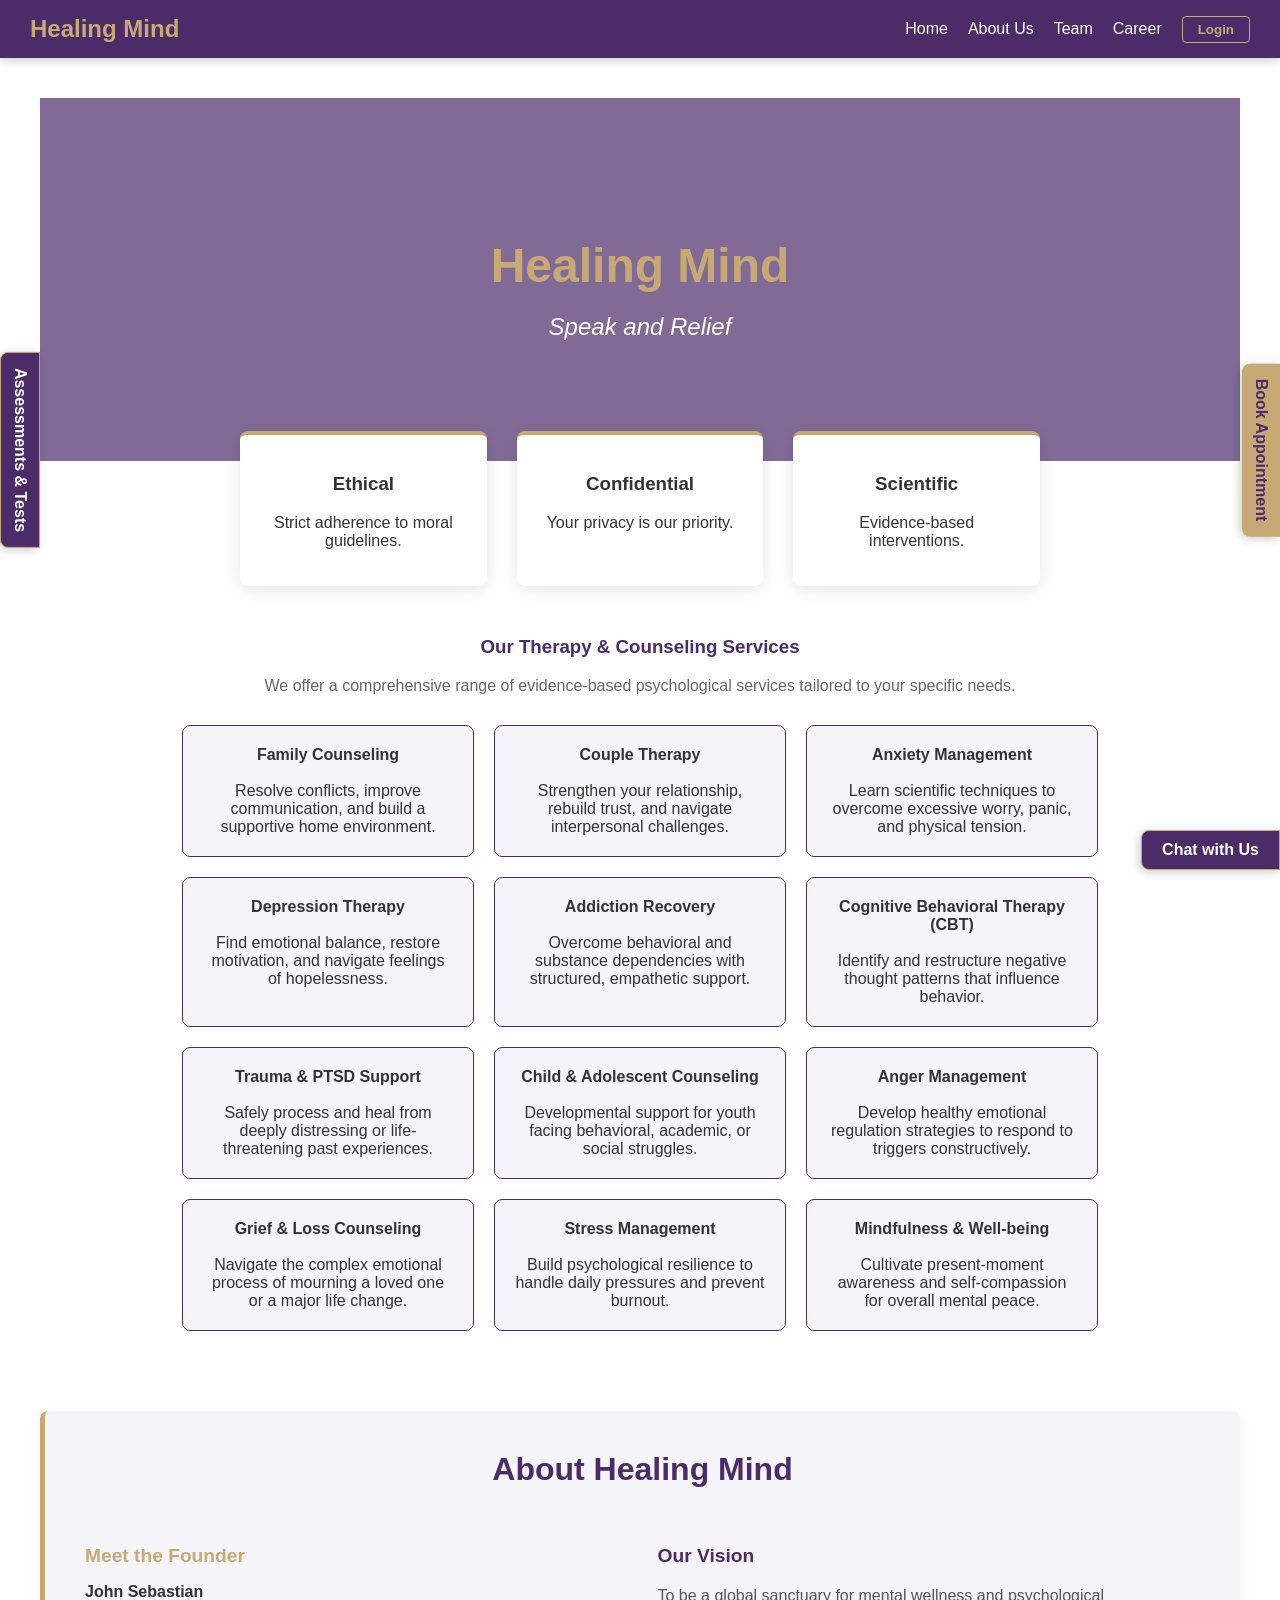
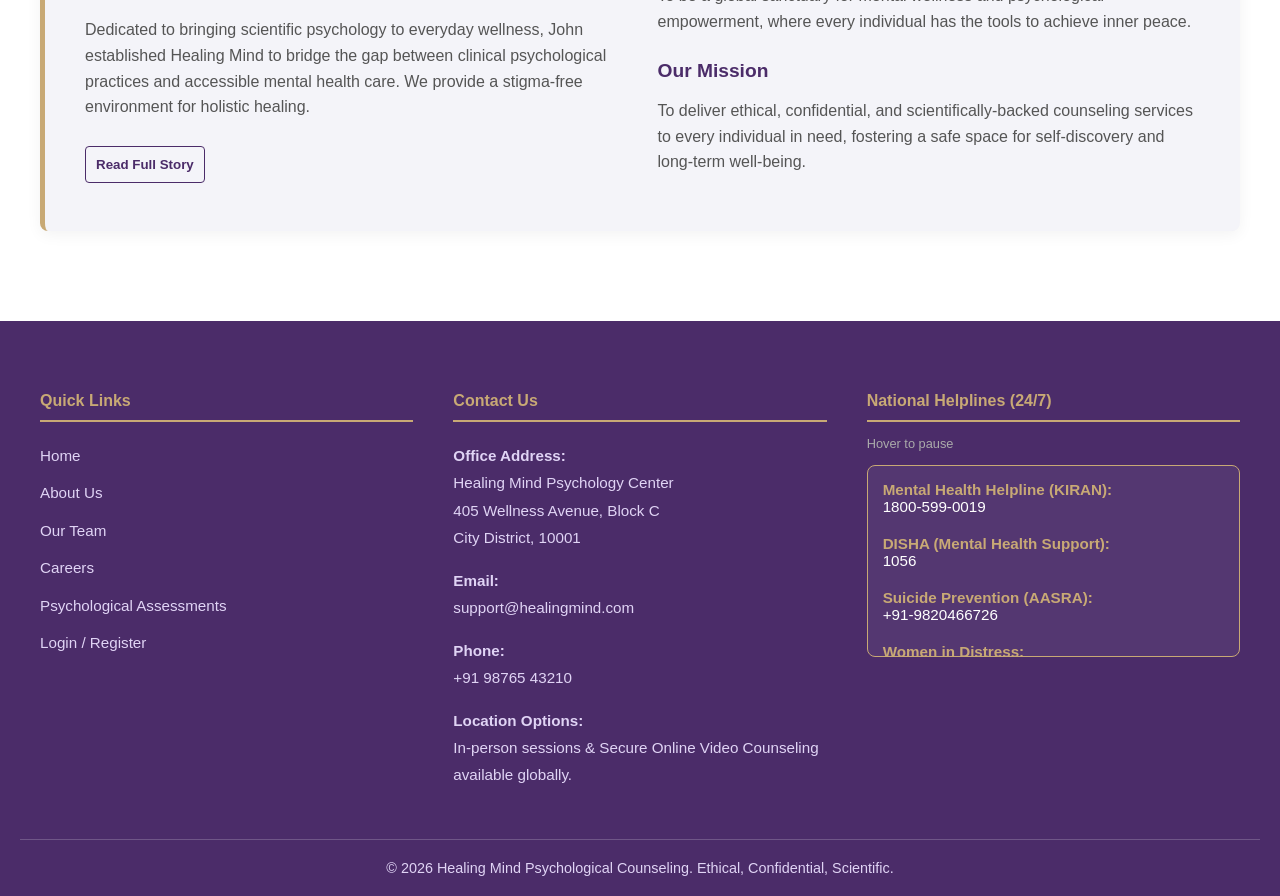
<file: index.html>
<!DOCTYPE html>
<html lang="en">
<head>
    <meta charset="UTF-8">
    <meta name="viewport" content="width=device-width, initial-scale=1.0">
    <title>Healing Mind | Home</title>
    <link rel="stylesheet" href="style.css">
    <script src="main.js" defer></script>
</head>
<body>

    <!-- REUSABLE HEADER (Use this exact header on all HTML pages) -->
    <header>
        <div class="header-left"><div class="logo">Healing Mind</div></div>
        <nav>
            <a href="index.html">Home</a>
            <a href="about.html">About Us</a>
            <a href="team.html">Team</a>
            <a href="career.html">Career</a>
            <a id="assessmentTabNav" href="assessment.html" style="display:none;">Assessments</a>
            <button class="login-btn" id="loginHeaderBtn" onclick="window.location.href='login.html'">Login</button>
        </nav>
    </header>

    <!-- REUSABLE WIDGETS (Use these on all HTML pages) -->
    <div class="fixed-appointment" onclick="handleBookingClick()">Book Appointment</div>
    <div class="fixed-assessment-tab" onclick="window.location.href='assessment.html'">Assessments & Tests</div>
    <div class="fixed-chat" onclick="toggleChat()">Chat with Us</div>

    <!-- CHAT BOT HTML -->
    <div class="chat-widget" id="chatWidget">
        <div class="chat-header">Healing Mind Support</div>
        <div class="chat-body" id="chatBody"><p><strong>Bot:</strong> Hello! How can we help you today?</p></div>
        <div class="chat-input">
            <input type="text" id="chatMsg" placeholder="Type a message...">
            <button onclick="sendChat()">Send</button>
        </div>
    </div>

    <!-- MAIN HOME CONTENT -->
    <main>
        <section class="section">
            <div class="hero">
                <h1>Healing Mind</h1>
                <h2>Speak and Relief</h2>
            </div>
            
            <div class="core-values">
                <div class="value-box"><h3>Ethical</h3><p>Strict adherence to moral guidelines.</p></div>
                <div class="value-box"><h3>Confidential</h3><p>Your privacy is our priority.</p></div>
                <div class="value-box"><h3>Scientific</h3><p>Evidence-based interventions.</p></div>
            </div>
		
		<h3 style="text-align: center; color: var(--primary); margin-top: 50px;">Our Therapy & Counseling Services</h3>
            <p style="text-align: center; color: #666; margin-bottom: 30px;">We offer a comprehensive range of evidence-based psychological services tailored to your specific needs.</p>
            
            <div class="therapies">
                <div class="therapy-box">
                    <strong>Family Counseling</strong><br><br>Resolve conflicts, improve communication, and build a supportive home environment.
                </div>
                <div class="therapy-box">
                    <strong>Couple Therapy</strong><br><br>Strengthen your relationship, rebuild trust, and navigate interpersonal challenges.
                </div>
                <div class="therapy-box">
                    <strong>Anxiety Management</strong><br><br>Learn scientific techniques to overcome excessive worry, panic, and physical tension.
                </div>
                <div class="therapy-box">
                    <strong>Depression Therapy</strong><br><br>Find emotional balance, restore motivation, and navigate feelings of hopelessness.
                </div>
                <div class="therapy-box">
                    <strong>Addiction Recovery</strong><br><br>Overcome behavioral and substance dependencies with structured, empathetic support.
                </div>
                <div class="therapy-box">
                    <strong>Cognitive Behavioral Therapy (CBT)</strong><br><br>Identify and restructure negative thought patterns that influence behavior.
                </div>
                <div class="therapy-box">
                    <strong>Trauma & PTSD Support</strong><br><br>Safely process and heal from deeply distressing or life-threatening past experiences.
                </div>
                <div class="therapy-box">
                    <strong>Child & Adolescent Counseling</strong><br><br>Developmental support for youth facing behavioral, academic, or social struggles.
                </div>
                <div class="therapy-box">
                    <strong>Anger Management</strong><br><br>Develop healthy emotional regulation strategies to respond to triggers constructively.
                </div>
                <div class="therapy-box">
                    <strong>Grief & Loss Counseling</strong><br><br>Navigate the complex emotional process of mourning a loved one or a major life change.
                </div>
                <div class="therapy-box">
                    <strong>Stress Management</strong><br><br>Build psychological resilience to handle daily pressures and prevent burnout.
                </div>
                <div class="therapy-box">
                    <strong>Mindfulness & Well-being</strong><br><br>Cultivate present-moment awareness and self-compassion for overall mental peace.
                </div>
            </div>
<!-- ABOUT US SUMMARY (Added Below Therapies) -->
            <div style="margin-top: 80px; padding: 40px; background: var(--bg-light); border-radius: 8px; border-left: 5px solid var(--accent); box-shadow: 0 4px 15px rgba(0,0,0,0.05);">
                <h3 style="color: var(--primary); font-size: 2rem; margin-top: 0; text-align: center;">About Healing Mind</h3>
                
                <div style="display: flex; flex-wrap: wrap; gap: 30px; margin-top: 30px;">
                    <!-- Founder Info -->
                    <div style="flex: 1; min-width: 250px;">
                        <h4 style="color: var(--accent); font-size: 1.2rem; margin-bottom: 10px;">Meet the Founder</h4>
                        <p><strong>John Sebastian</strong></p>
                        <p style="color: #555; line-height: 1.6;">Dedicated to bringing scientific psychology to everyday wellness, John established Healing Mind to bridge the gap between clinical psychological practices and accessible mental health care. We provide a stigma-free environment for holistic healing.</p>
                        <button class="submit-btn" style="margin-top: 10px; background-color: transparent; color: var(--primary); border: 1px solid var(--primary);" onclick="window.location.href='about.html'">Read Full Story</button>
                    </div>

                    <!-- Vision & Mission -->
                    <div style="flex: 1; min-width: 250px;">
                        <h4 style="color: var(--primary); font-size: 1.2rem; margin-bottom: 10px;">Our Vision</h4>
                        <p style="color: #555; line-height: 1.6; margin-bottom: 20px;">To be a global sanctuary for mental wellness and psychological empowerment, where every individual has the tools to achieve inner peace.</p>
                        
                        <h4 style="color: var(--primary); font-size: 1.2rem; margin-bottom: 10px;">Our Mission</h4>
                        <p style="color: #555; line-height: 1.6;">To deliver ethical, confidential, and scientifically-backed counseling services to every individual in need, fostering a safe space for self-discovery and long-term well-being.</p>
                    </div>
                </div>
            </div>
                    </section>

<!-- FOOTER SECTION -->
    <footer class="site-footer">
        <div class="footer-container">
            
            <!-- Column 1: Website Links -->
            <div class="footer-col">
                <h4>Quick Links</h4>
                <a href="index.html">Home</a>
                <a href="about.html">About Us</a>
                <a href="team.html">Our Team</a>
                <a href="career.html">Careers</a>
                <a href="assessment.html">Psychological Assessments</a>
                <a href="login.html">Login / Register</a>
            </div>

            <!-- Column 2: Contact Information -->
            <div class="footer-col">
                <h4>Contact Us</h4>
                <p><strong>Office Address:</strong><br>Healing Mind Psychology Center<br>405 Wellness Avenue, Block C<br>City District, 10001</p>
                <p><strong>Email:</strong><br><a href="mailto:support@healingmind.com">support@healingmind.com</a></p>
                <p><strong>Phone:</strong><br><a href="tel:+919876543210">+91 98765 43210</a></p>
                <p><strong>Location Options:</strong><br>In-person sessions & Secure Online Video Counseling available globally.</p>
            </div>

            <!-- Column 3: National Helplines (Vertical Scroll) -->
            <div class="footer-col">
                <h4>National Helplines (24/7)</h4>
                <p style="font-size: 0.8rem; color: #aaa; margin-top: -10px;">Hover to pause</p>
                
                <div class="scrolling-wrapper">
                    <div class="scrolling-content">
                        <div class="helpline-item">
                            <strong>Mental Health Helpline (KIRAN):</strong> 
                            1800-599-0019
                        </div>
                        <div class="helpline-item">
                            <strong>DISHA (Mental Health Support):</strong> 
                            1056
                        </div>
                        <div class="helpline-item">
                            <strong>Suicide Prevention (AASRA):</strong> 
                            +91-9820466726
                        </div>
                        <div class="helpline-item">
                            <strong>Women in Distress:</strong> 
                            1091
                        </div>
                        <div class="helpline-item">
                            <strong>Childline India:</strong> 
                            1098
                        </div>
                        <div class="helpline-item">
                            <strong>Police / Emergency:</strong> 
                            112 / 100
                        </div>
                    </div>
                </div>
            </div>

        </div>
        
        <div class="footer-bottom">
            &copy; 2026 Healing Mind Psychological Counseling. Ethical, Confidential, Scientific.
        </div>
    </footer>

    </main>
</body>
</html>
</file>
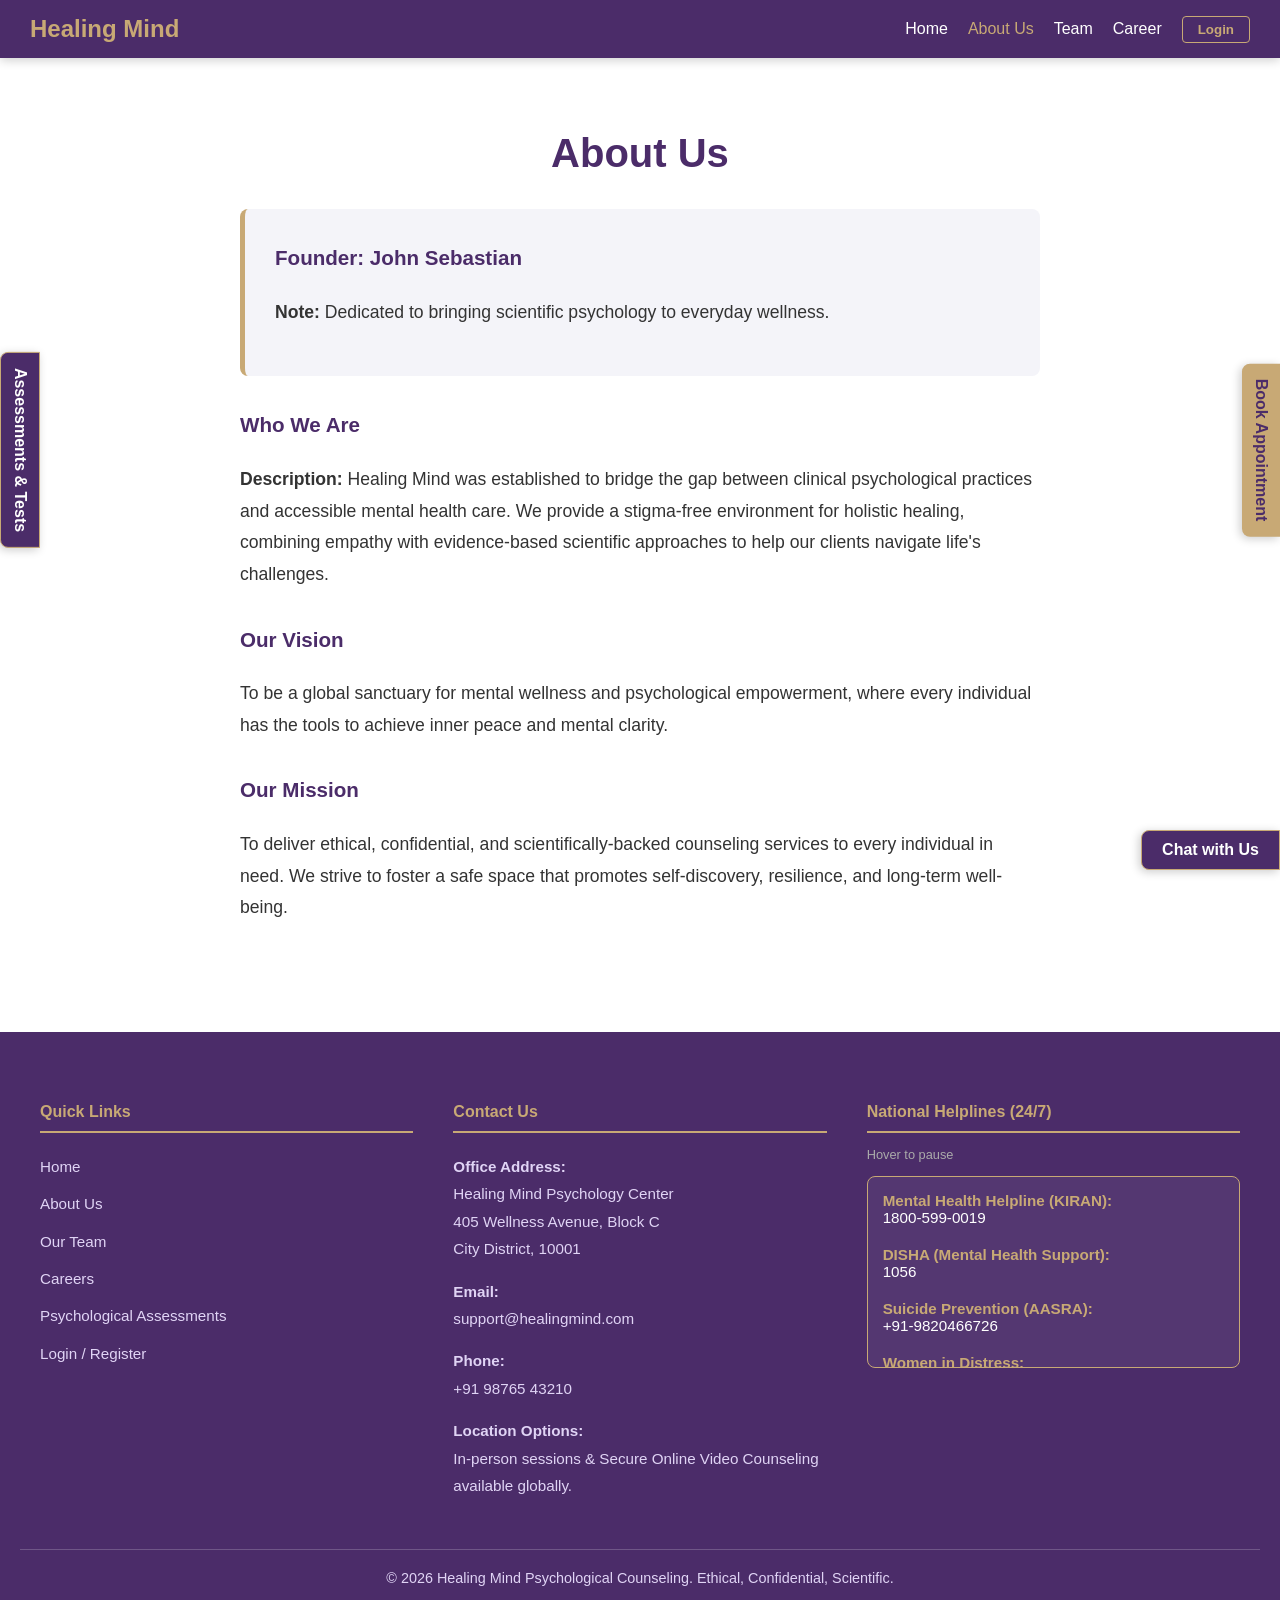
<file: about.html>
<!DOCTYPE html>
<html lang="en">
<head>
    <meta charset="UTF-8">
    <meta name="viewport" content="width=device-width, initial-scale=1.0">
    <title>Healing Mind | About Us</title>
    <link rel="stylesheet" href="style.css">
    <script src="main.js" defer></script>
</head>
<body>

    <!-- REUSABLE HEADER -->
    <header>
        <div class="header-left"><div class="logo">Healing Mind</div></div>
        <nav>
            <a href="index.html">Home</a>
            <a href="about.html" style="color: var(--accent);">About Us</a>
            <a href="team.html">Team</a>
            <a href="career.html">Career</a>
            <a id="assessmentTabNav" href="assessment.html" style="display:none;">Assessments</a>
            <button class="login-btn" id="loginHeaderBtn" onclick="window.location.href='login.html'">Login</button>
        </nav>
    </header>

    <!-- REUSABLE WIDGETS -->
    <div class="fixed-appointment" onclick="handleBookingClick()">Book Appointment</div>
    <div class="fixed-assessment-tab" onclick="window.location.href='assessment.html'">Assessments & Tests</div>
    <div class="fixed-chat" onclick="toggleChat()">Chat with Us</div>

    <!-- CHAT BOT HTML -->
    <div class="chat-widget" id="chatWidget">
        <div class="chat-header">Healing Mind Support</div>
        <div class="chat-body" id="chatBody"><p><strong>Bot:</strong> Hello! How can we help you today?</p></div>
        <div class="chat-input">
            <input type="text" id="chatMsg" placeholder="Type a message...">
            <button onclick="sendChat()">Send</button>
        </div>
    </div>

    <!-- MAIN ABOUT CONTENT -->
    <main>
        <section class="section">
            <h2 style="color: var(--primary); text-align: center; font-size: 2.5rem;">About Us</h2>
            
            <div style="max-width: 800px; margin: 0 auto; line-height: 1.8; font-size: 1.1rem;">
                
                <div style="background: var(--bg-light); padding: 30px; border-radius: 8px; border-left: 5px solid var(--accent); margin-bottom: 30px;">
                    <h3 style="color: var(--primary); margin-top: 0;">Founder: John Sebastian</h3>
                    <p><strong>Note:</strong> Dedicated to bringing scientific psychology to everyday wellness.</p>
                </div>

                <h3 style="color: var(--primary);">Who We Are</h3>
                <p><strong>Description:</strong> Healing Mind was established to bridge the gap between clinical psychological practices and accessible mental health care. We provide a stigma-free environment for holistic healing, combining empathy with evidence-based scientific approaches to help our clients navigate life's challenges.</p>
                
                <h3 style="color: var(--primary); margin-top: 30px;">Our Vision</h3>
                <p>To be a global sanctuary for mental wellness and psychological empowerment, where every individual has the tools to achieve inner peace and mental clarity.</p>
                
                <h3 style="color: var(--primary); margin-top: 30px;">Our Mission</h3>
                <p>To deliver ethical, confidential, and scientifically-backed counseling services to every individual in need. We strive to foster a safe space that promotes self-discovery, resilience, and long-term well-being.</p>
            </div>
        </section>

<!-- FOOTER SECTION -->
    <footer class="site-footer">
        <div class="footer-container">
            
            <!-- Column 1: Website Links -->
            <div class="footer-col">
                <h4>Quick Links</h4>
                <a href="index.html">Home</a>
                <a href="about.html">About Us</a>
                <a href="team.html">Our Team</a>
                <a href="career.html">Careers</a>
                <a href="assessment.html">Psychological Assessments</a>
                <a href="login.html">Login / Register</a>
            </div>

            <!-- Column 2: Contact Information -->
            <div class="footer-col">
                <h4>Contact Us</h4>
                <p><strong>Office Address:</strong><br>Healing Mind Psychology Center<br>405 Wellness Avenue, Block C<br>City District, 10001</p>
                <p><strong>Email:</strong><br><a href="mailto:support@healingmind.com">support@healingmind.com</a></p>
                <p><strong>Phone:</strong><br><a href="tel:+919876543210">+91 98765 43210</a></p>
                <p><strong>Location Options:</strong><br>In-person sessions & Secure Online Video Counseling available globally.</p>
            </div>

            <!-- Column 3: National Helplines (Vertical Scroll) -->
            <div class="footer-col">
                <h4>National Helplines (24/7)</h4>
                <p style="font-size: 0.8rem; color: #aaa; margin-top: -10px;">Hover to pause</p>
                
                <div class="scrolling-wrapper">
                    <div class="scrolling-content">
                        <div class="helpline-item">
                            <strong>Mental Health Helpline (KIRAN):</strong> 
                            1800-599-0019
                        </div>
                        <div class="helpline-item">
                            <strong>DISHA (Mental Health Support):</strong> 
                            1056
                        </div>
                        <div class="helpline-item">
                            <strong>Suicide Prevention (AASRA):</strong> 
                            +91-9820466726
                        </div>
                        <div class="helpline-item">
                            <strong>Women in Distress:</strong> 
                            1091
                        </div>
                        <div class="helpline-item">
                            <strong>Childline India:</strong> 
                            1098
                        </div>
                        <div class="helpline-item">
                            <strong>Police / Emergency:</strong> 
                            112 / 100
                        </div>
                    </div>
                </div>
            </div>

        </div>
        
        <div class="footer-bottom">
            &copy; 2026 Healing Mind Psychological Counseling. Ethical, Confidential, Scientific.
        </div>
    </footer>


    </main>

</body>
</html>
</file>
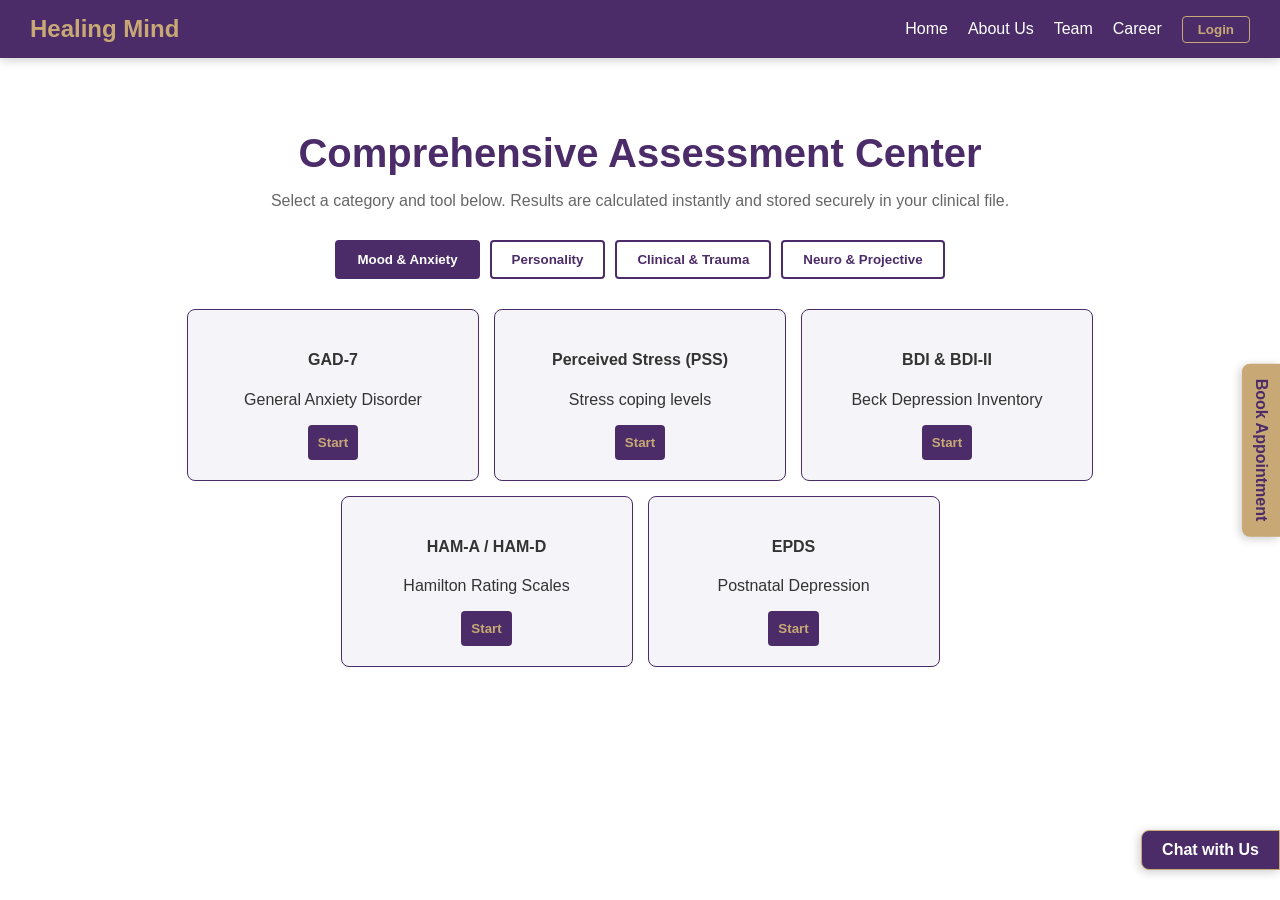
<file: assessment.html>
<!DOCTYPE html>
<html lang="en">
<head>
    <meta charset="UTF-8">
    <meta name="viewport" content="width=device-width, initial-scale=1.0">
    <title>Healing Mind | Psychological Assessments</title>
    <link rel="stylesheet" href="style.css">
    <script src="main.js" defer></script>
</head>
<body>

    <!-- REUSABLE HEADER -->
    <header>
        <div class="header-left"><div class="logo">Healing Mind</div></div>
        <nav>
            <a href="index.html">Home</a>
            <a href="about.html">About Us</a>
            <a href="team.html">Team</a>
            <a href="career.html">Career</a>
            <a id="assessmentTabNav" href="assessment.html" style="color: var(--accent); display:none;">Assessments</a>
            <button class="login-btn" id="loginHeaderBtn" onclick="window.location.href='login.html'">Login</button>
        </nav>
    </header>

    <!-- REUSABLE WIDGETS -->
    <div class="fixed-appointment" onclick="handleBookingClick()">Book Appointment</div>
    <!-- No need for the assessment side-tab here since we are already on the assessment page -->
    <div class="fixed-chat" onclick="toggleChat()">Chat with Us</div>

    <!-- CHAT BOT HTML -->
    <div class="chat-widget" id="chatWidget">
        <div class="chat-header">Healing Mind Support</div>
        <div class="chat-body" id="chatBody"><p><strong>Bot:</strong> Hello! How can we help you today?</p></div>
        <div class="chat-input">
            <input type="text" id="chatMsg" placeholder="Type a message...">
            <button onclick="sendChat()">Send</button>
        </div>
    </div>

<!-- MAIN ASSESSMENT CONTENT -->
    <main>
        <section class="section">
            <h2 style="color: var(--primary); text-align: center; font-size: 2.5rem; margin-bottom: 10px;">Comprehensive Assessment Center</h2>
            
            <div id="testSelection" style="max-width: 1000px; margin: 0 auto;">
                <p style="text-align: center; color: #666; margin-bottom: 30px;">Select a category and tool below. Results are calculated instantly and stored securely in your clinical file.</p>
                
                <!-- Category Tabs -->
                <div class="tab-container" style="display: flex; justify-content: center; gap: 10px; margin-bottom: 30px; flex-wrap: wrap;">
                    <button class="tab-btn active" onclick="openTab(event, 'mood')">Mood & Anxiety</button>
                    <button class="tab-btn" onclick="openTab(event, 'personality')">Personality</button>
                    <button class="tab-btn" onclick="openTab(event, 'clinical')">Clinical & Trauma</button>
                    <button class="tab-btn" onclick="openTab(event, 'neuro')">Neuro & Projective</button>
                </div>

                <!-- TAB 1: Mood & Anxiety -->
                <div id="mood" class="tab-content active-tab" style="display: flex; flex-wrap: wrap; gap: 15px; justify-content: center;">
                    <div class="therapy-box"><h4>GAD-7</h4><p>General Anxiety Disorder</p><button class="submit-btn" onclick="startTest('gad7')">Start</button></div>
                    <div class="therapy-box"><h4>Perceived Stress (PSS)</h4><p>Stress coping levels</p><button class="submit-btn" onclick="startTest('stress')">Start</button></div>
                    <div class="therapy-box"><h4>BDI & BDI-II</h4><p>Beck Depression Inventory</p><button class="submit-btn" onclick="startTest('bdi2')">Start</button></div>
                    <div class="therapy-box"><h4>HAM-A / HAM-D</h4><p>Hamilton Rating Scales</p><button class="submit-btn" onclick="startTest('ham')">Start</button></div>
                    <div class="therapy-box"><h4>EPDS</h4><p>Postnatal Depression</p><button class="submit-btn" onclick="startTest('epds')">Start</button></div>
                </div>

                <!-- TAB 2: Personality -->
                <div id="personality" class="tab-content" style="display: none; flex-wrap: wrap; gap: 15px; justify-content: center;">
                    <div class="therapy-box"><h4>16 PF</h4><p>16 Personality Factors</p><button class="submit-btn" onclick="startTest('16pf')">Start</button></div>
                    <div class="therapy-box"><h4>Big 5 Inventory</h4><p>OCEAN Traits</p><button class="submit-btn" onclick="startTest('big5')">Start</button></div>
                    <div class="therapy-box"><h4>NEO PI</h4><p>NEO Personality Inventory</p><button class="submit-btn" onclick="startTest('neopi')">Start</button></div>
                    <div class="therapy-box"><h4>EPQ</h4><p>Eysenck Personality</p><button class="submit-btn" onclick="startTest('epq')">Start</button></div>
                </div>

                <!-- TAB 3: Clinical & Trauma -->
                <div id="clinical" class="tab-content" style="display: none; flex-wrap: wrap; gap: 15px; justify-content: center;">
                    <div class="therapy-box"><h4>MMPI</h4><p>Minnesota Multiphasic</p><button class="submit-btn" onclick="startTest('mmpi')">Start</button></div>
                    <div class="therapy-box"><h4>PCL-5</h4><p>PTSD Checklist</p><button class="submit-btn" onclick="startTest('pcl5')">Start</button></div>
                    <div class="therapy-box"><h4>Y-BOCS</h4><p>Obsessive Compulsive Scale</p><button class="submit-btn" onclick="startTest('ybocs')">Start</button></div>
                </div>

                <!-- TAB 4: Neuro, Developmental & Projective -->
                <div id="neuro" class="tab-content" style="display: none; flex-wrap: wrap; gap: 15px; justify-content: center;">
                    <div class="therapy-box"><h4>ASRS</h4><p>Adult ADHD Screener</p><button class="submit-btn" onclick="startTest('asrs')">Start</button></div>
                    <div class="therapy-box"><h4>RAADS-R</h4><p>Autism Spectrum (Adult)</p><button class="submit-btn" onclick="startTest('raads')">Start</button></div>
                    <div class="therapy-box"><h4>WAIS-IV</h4><p>Intelligence Scale</p><button class="submit-btn" onclick="startTest('wais')">Start</button></div>
                    <div class="therapy-box"><h4>VSMS</h4><p>Vineland Social Maturity</p><button class="submit-btn" onclick="startTest('vsms')">Start</button></div>
                    <div class="therapy-box"><h4>NIMHANS Battery</h4><p>Neuropsychological</p><button class="submit-btn" onclick="startTest('nimhans')">Start</button></div>
                    <div class="therapy-box"><h4>TAT</h4><p>Thematic Apperception</p><button class="submit-btn" onclick="startTest('tat')">Start</button></div>
                </div>
            </div>

            <!-- Active Quiz Interface -->
            <div id="activeTest" class="quiz-container">
                <h3 id="testTitle" style="color: var(--primary); margin-top: 0; border-bottom: 2px solid var(--accent); padding-bottom: 10px;"></h3>
                <div id="testInstructions" style="color: #555; line-height: 1.5; margin-bottom: 20px;"></div>
                
                <div id="quizQuestions" style="margin-top: 20px;"></div>
                
                <div style="display: flex; gap: 15px; margin-top: 30px;">
                    <button class="submit-btn" style="flex: 2; font-size: 1.1rem;" onclick="calculateResult()">Submit</button>
                    <button class="submit-btn" style="flex: 1; background-color: #eee; color: #333; border: 1px solid #ccc;" onclick="closeTest()">Cancel</button>
                </div>
                
                <div id="testResult" class="result-box"></div>
            </div>
        </section>
    </main>

    <!-- Add this quick script right here to handle the tabs -->
    <script>
        function openTab(evt, categoryName) {
            let tabcontent = document.getElementsByClassName("tab-content");
            for (let i = 0; i < tabcontent.length; i++) {
                tabcontent[i].style.display = "none";
            }
            let tablinks = document.getElementsByClassName("tab-btn");
            for (let i = 0; i < tablinks.length; i++) {
                tablinks[i].className = tablinks[i].className.replace(" active", "");
                tablinks[i].style.backgroundColor = "transparent";
                tablinks[i].style.color = "var(--primary)";
            }
            document.getElementById(categoryName).style.display = "flex";
            evt.currentTarget.className += " active";
            evt.currentTarget.style.backgroundColor = "var(--primary)";
            evt.currentTarget.style.color = "white";
        }
    </script>

</body>
</html>
</file>
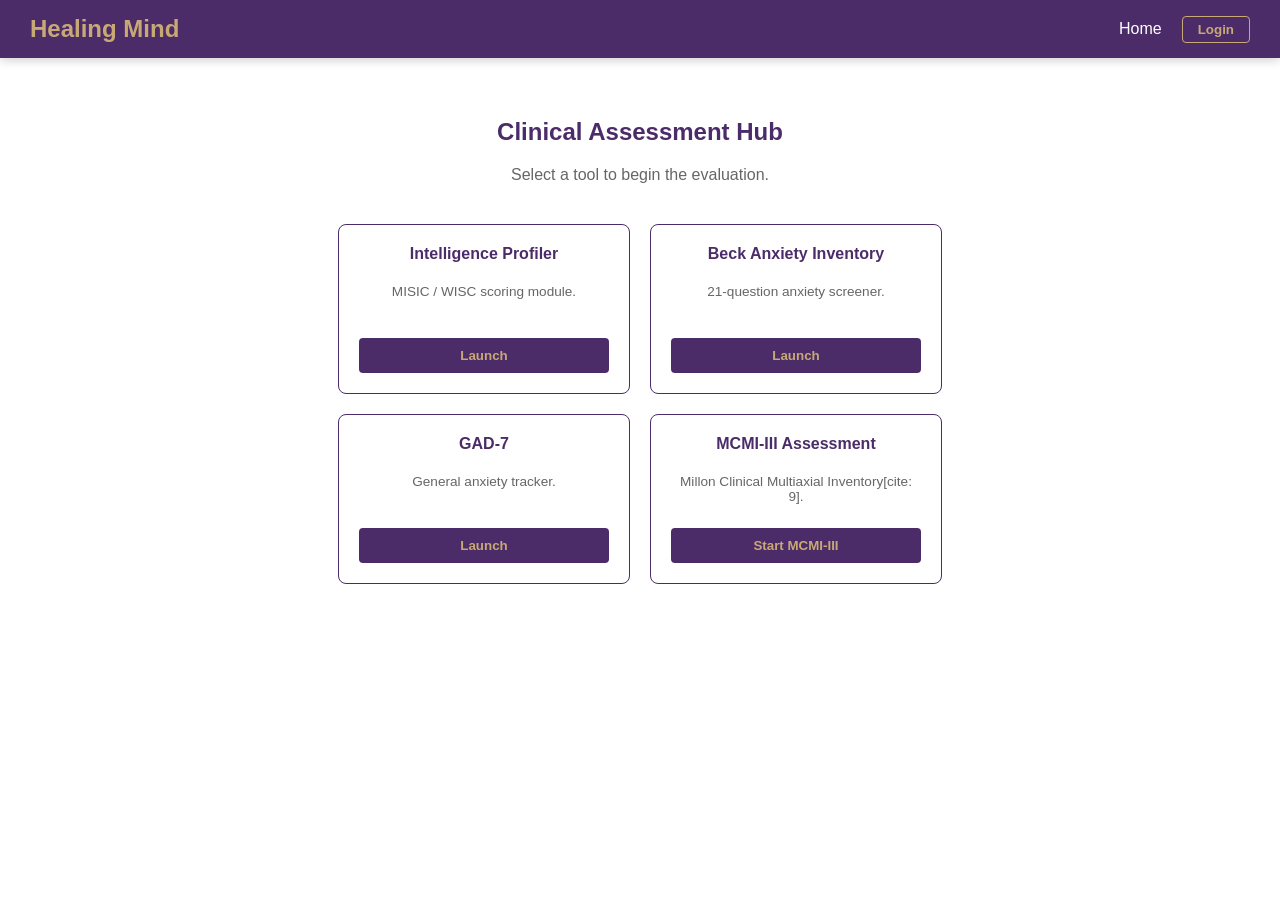
<file: assessment_hub.html>
<!DOCTYPE html>
<html lang="en">
<head>
    <meta charset="UTF-8">
    <meta name="viewport" content="width=device-width, initial-scale=1.0">
    <title>Assessment Center | Healing Mind</title>
    <link rel="stylesheet" href="style.css">
    <script src="auth.js" defer></script>
</head>
<body>
    <header>
        <div class="header-left"><div class="logo">Healing Mind</div></div>
        <nav>
            <a href="index.html">Home</a>
            <a id="assessmentTabNav" href="assessment_hub.html" style="color: var(--accent);">Assessments</a>
            <button class="login-btn" id="loginHeaderBtn">Login</button>
        </nav>
    </header>

    <main>
        <section class="section">
            <h2 style="color: var(--primary); text-align: center;">Clinical Assessment Hub</h2>
            <p style="text-align: center; color: #666; margin-bottom: 40px;">Select a tool to begin the evaluation.</p>
            
            <div style="max-width: 900px; margin: 0 auto; display: flex; flex-wrap: wrap; gap: 20px; justify-content: center;">
                
                <!-- Link to IQ Profiler -->
                <div class="therapy-box" style="background: var(--white);">
                    <h4 style="color: var(--primary); margin-top: 0;">Intelligence Profiler</h4>
                    <p style="font-size: 0.85rem; color: #666; height: 40px;">MISIC / WISC scoring module.</p>
                    <button class="submit-btn" style="width:100%" onclick="window.location.href='iq_profiler.html'">Launch</button>
                </div>

                <!-- Link to BAI -->
                <div class="therapy-box" style="background: var(--white);">
                    <h4 style="color: var(--primary); margin-top: 0;">Beck Anxiety Inventory</h4>
                    <p style="font-size: 0.85rem; color: #666; height: 40px;">21-question anxiety screener.</p>
                    <button class="submit-btn" style="width:100%" onclick="window.location.href='bai.html'">Launch</button>
                </div>

                <!-- Link to GAD-7 -->
                <div class="therapy-box" style="background: var(--white);">
                    <h4 style="color: var(--primary); margin-top: 0;">GAD-7</h4>
                    <p style="font-size: 0.85rem; color: #666; height: 40px;">General anxiety tracker.</p>
                    <button class="submit-btn" style="width:100%" onclick="window.location.href='gad7.html'">Launch</button>
                </div>

<!-- Link to MCMI-III Assessment -->
<div class="therapy-box" style="background: var(--white);">
    <h4 style="color: var(--primary); margin-top: 0;">MCMI-III Assessment</h4>
    <p style="font-size: 0.85rem; color: #666; height: 40px;">Millon Clinical Multiaxial Inventory[cite: 9].</p>
    <button class="submit-btn" style="width:100%" onclick="window.location.href='mcmi3.html'">Start MCMI-III</button>
</div>

            </div>
        </section>
    </main>
</body>
</html>
</file>
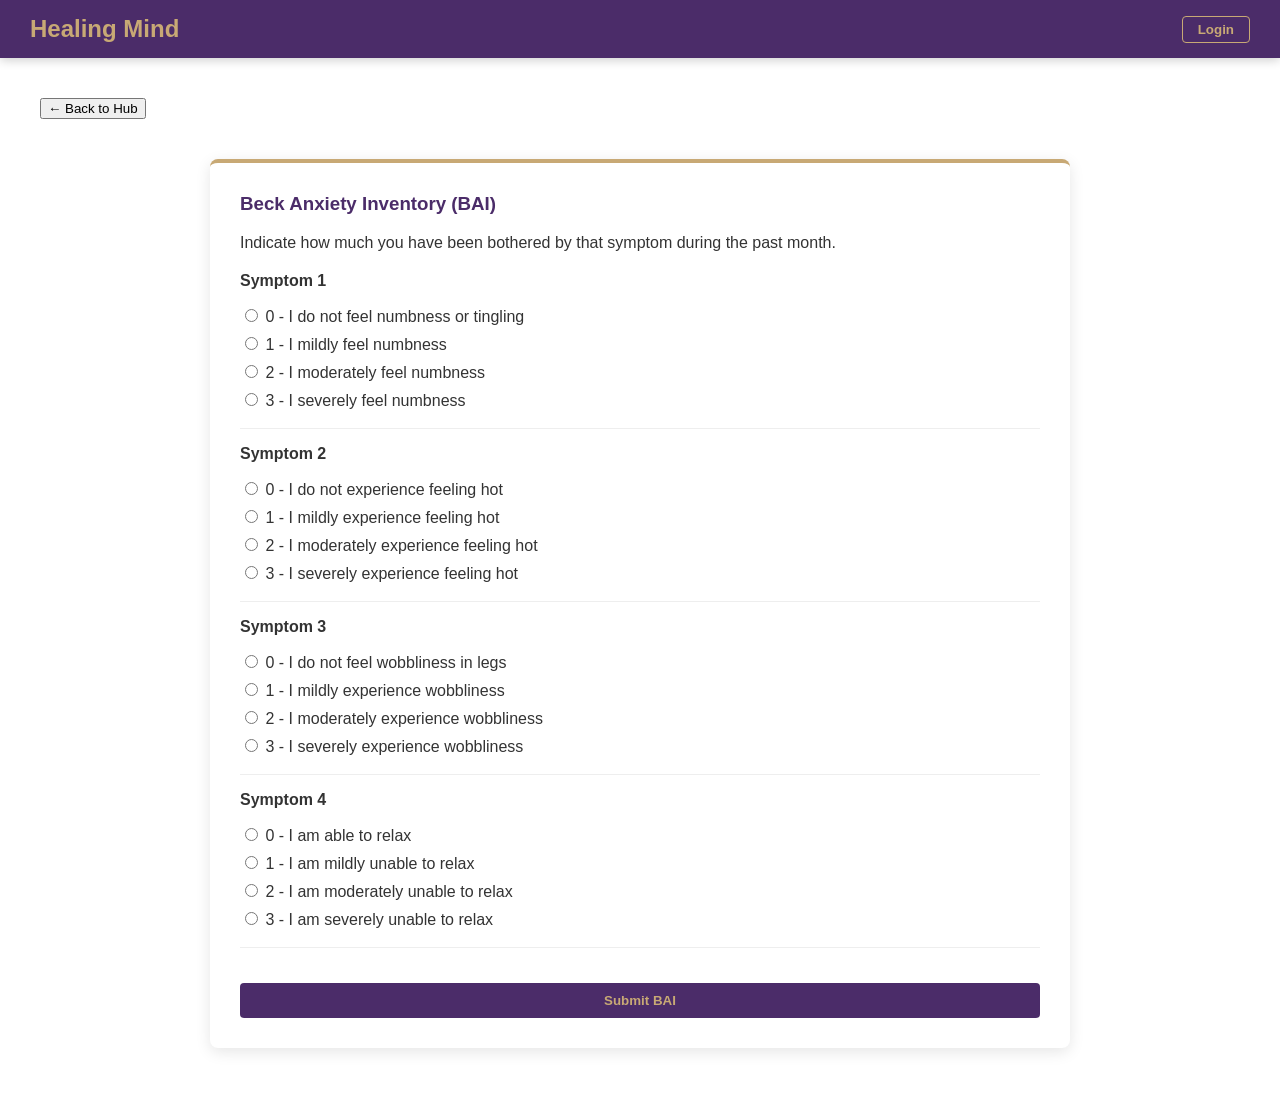
<file: bai.html>
<!DOCTYPE html>
<html lang="en">
<head>
    <meta charset="UTF-8">
    <title>Beck Anxiety Inventory | Healing Mind</title>
    <link rel="stylesheet" href="style.css">
    <script src="auth.js" defer></script>
    <script src="bai.js" defer></script> <!-- Link to specific JS -->
</head>
<body>
    <header>
        <div class="header-left"><div class="logo">Healing Mind</div></div>
        <nav><button class="login-btn" id="loginHeaderBtn" onclick="window.location.href='login.html'">Login</button></nav>
    </header>

    <main>
        <section class="section">
            <button onclick="window.location.href='assessment_hub.html'" style="margin-bottom: 20px; cursor: pointer;">&larr; Back to Hub</button>
            
            <div class="quiz-container" style="display: block; max-width: 800px;">
                <h3 style="color: var(--primary); margin-top: 0;">Beck Anxiety Inventory (BAI)</h3>
                <p>Indicate how much you have been bothered by that symptom during the past month.</p>
                
                <!-- JS will inject questions here -->
                <div id="quizQuestions" style="margin-top: 20px;"></div>
                
                <button class="submit-btn" style="width: 100%; margin-top: 20px;" onclick="calculateBAI()">Submit BAI</button>
                <div id="testResult" class="result-box" style="display: none; margin-top: 20px;"></div>
            </div>
        </section>
    </main>
</body>
</html>
</file>
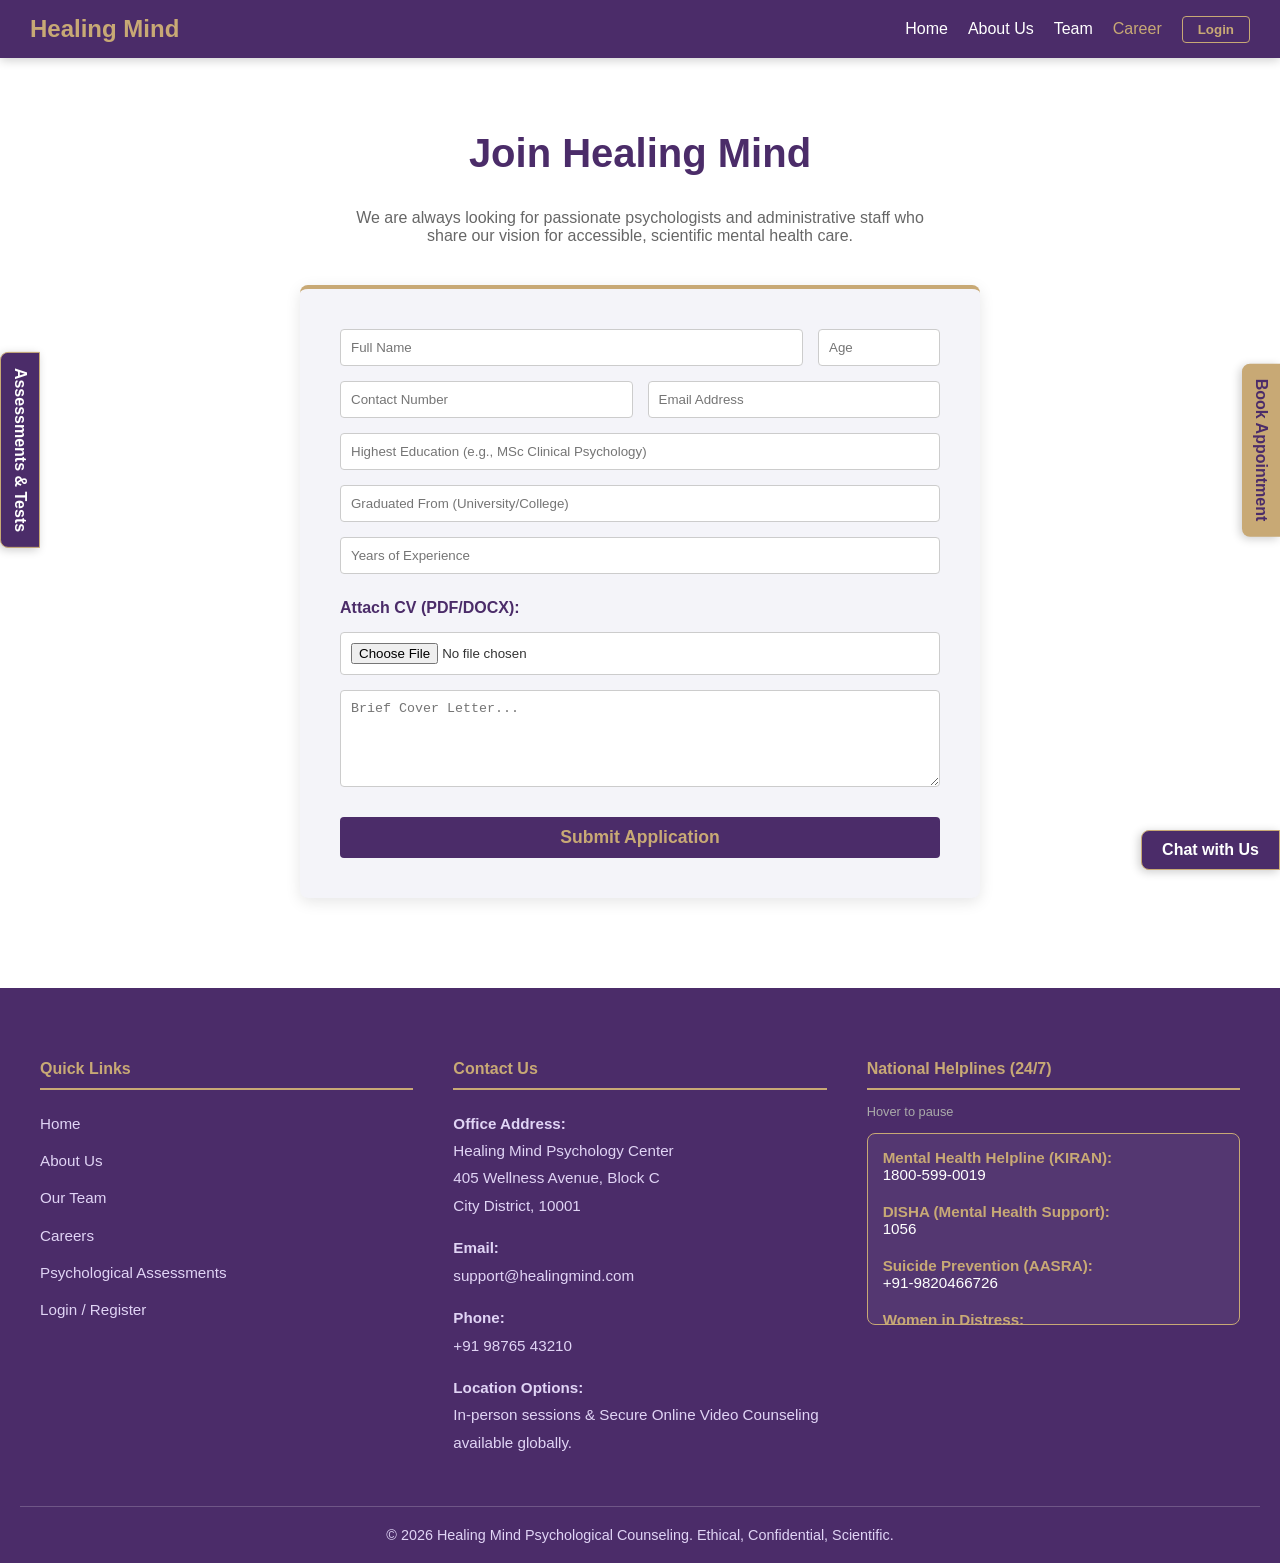
<file: career.html>
<!DOCTYPE html>
<html lang="en">
<head>
    <meta charset="UTF-8">
    <meta name="viewport" content="width=device-width, initial-scale=1.0">
    <title>Healing Mind | Career</title>
    <link rel="stylesheet" href="style.css">
    <script src="main.js" defer></script>
</head>
<body>

    <!-- REUSABLE HEADER -->
    <header>
        <div class="header-left"><div class="logo">Healing Mind</div></div>
        <nav>
            <a href="index.html">Home</a>
            <a href="about.html">About Us</a>
            <a href="team.html">Team</a>
            <a href="career.html" style="color: var(--accent);">Career</a>
            <a id="assessmentTabNav" href="assessment.html" style="display:none;">Assessments</a>
            <button class="login-btn" id="loginHeaderBtn" onclick="window.location.href='login.html'">Login</button>
        </nav>
    </header>

    <!-- REUSABLE WIDGETS -->
    <div class="fixed-appointment" onclick="handleBookingClick()">Book Appointment</div>
    <div class="fixed-assessment-tab" onclick="window.location.href='assessment.html'">Assessments & Tests</div>
    <div class="fixed-chat" onclick="toggleChat()">Chat with Us</div>

    <!-- CHAT BOT HTML -->
    <div class="chat-widget" id="chatWidget">
        <div class="chat-header">Healing Mind Support</div>
        <div class="chat-body" id="chatBody"><p><strong>Bot:</strong> Hello! How can we help you today?</p></div>
        <div class="chat-input">
            <input type="text" id="chatMsg" placeholder="Type a message...">
            <button onclick="sendChat()">Send</button>
        </div>
    </div>

    <!-- MAIN CAREER CONTENT -->
    <main>
        <section class="section">
            <h2 style="color: var(--primary); text-align: center; font-size: 2.5rem;">Join Healing Mind</h2>
            <p style="text-align: center; color: #666; max-width: 600px; margin: 0 auto 40px auto;">We are always looking for passionate psychologists and administrative staff who share our vision for accessible, scientific mental health care.</p>
            
            <div style="background: var(--bg-light); padding: 40px; border-radius: 8px; box-shadow: 0 4px 15px rgba(0,0,0,0.1); max-width: 600px; margin: 0 auto; border-top: 4px solid var(--accent);">
                <!-- action points to /api/career (Python) or submit.php (PHP) depending on what backend you chose -->
                <form action="/api/career" method="POST" enctype="multipart/form-data" style="width: 100%; max-width: 100%;">
                    
                    <div style="display: flex; gap: 15px;">
                        <input type="text" name="name" placeholder="Full Name" required style="flex: 1;">
                        <input type="number" name="age" placeholder="Age" required style="width: 100px;">
                    </div>
                    
                    <div style="display: flex; gap: 15px;">
                        <input type="tel" name="phone" placeholder="Contact Number" required style="flex: 1;">
                        <input type="email" name="email" placeholder="Email Address" required style="flex: 1;">
                    </div>

                    <input type="text" name="education" placeholder="Highest Education (e.g., MSc Clinical Psychology)" required>
                    <input type="text" name="graduate_from" placeholder="Graduated From (University/College)" required>
                    <input type="text" name="experience" placeholder="Years of Experience" required>
                    
                    <label style="color: var(--primary); font-weight: bold; margin-top: 10px;">Attach CV (PDF/DOCX):</label>
                    <input type="file" name="cv" accept=".pdf,.doc,.docx" required style="background: var(--white);">
                    
                    <textarea name="cover_letter" rows="5" placeholder="Brief Cover Letter..." required></textarea>
                    
                    <button type="submit" class="submit-btn" style="margin-top: 15px; font-size: 1.1rem;">Submit Application</button>
                </form>
            </div>
        </section>

<!-- FOOTER SECTION -->
    <footer class="site-footer">
        <div class="footer-container">
            
            <!-- Column 1: Website Links -->
            <div class="footer-col">
                <h4>Quick Links</h4>
                <a href="index.html">Home</a>
                <a href="about.html">About Us</a>
                <a href="team.html">Our Team</a>
                <a href="career.html">Careers</a>
                <a href="assessment.html">Psychological Assessments</a>
                <a href="login.html">Login / Register</a>
            </div>

            <!-- Column 2: Contact Information -->
            <div class="footer-col">
                <h4>Contact Us</h4>
                <p><strong>Office Address:</strong><br>Healing Mind Psychology Center<br>405 Wellness Avenue, Block C<br>City District, 10001</p>
                <p><strong>Email:</strong><br><a href="mailto:support@healingmind.com">support@healingmind.com</a></p>
                <p><strong>Phone:</strong><br><a href="tel:+919876543210">+91 98765 43210</a></p>
                <p><strong>Location Options:</strong><br>In-person sessions & Secure Online Video Counseling available globally.</p>
            </div>

            <!-- Column 3: National Helplines (Vertical Scroll) -->
            <div class="footer-col">
                <h4>National Helplines (24/7)</h4>
                <p style="font-size: 0.8rem; color: #aaa; margin-top: -10px;">Hover to pause</p>
                
                <div class="scrolling-wrapper">
                    <div class="scrolling-content">
                        <div class="helpline-item">
                            <strong>Mental Health Helpline (KIRAN):</strong> 
                            1800-599-0019
                        </div>
                        <div class="helpline-item">
                            <strong>DISHA (Mental Health Support):</strong> 
                            1056
                        </div>
                        <div class="helpline-item">
                            <strong>Suicide Prevention (AASRA):</strong> 
                            +91-9820466726
                        </div>
                        <div class="helpline-item">
                            <strong>Women in Distress:</strong> 
                            1091
                        </div>
                        <div class="helpline-item">
                            <strong>Childline India:</strong> 
                            1098
                        </div>
                        <div class="helpline-item">
                            <strong>Police / Emergency:</strong> 
                            112 / 100
                        </div>
                    </div>
                </div>
            </div>

        </div>
        
        <div class="footer-bottom">
            &copy; 2026 Healing Mind Psychological Counseling. Ethical, Confidential, Scientific.
        </div>
    </footer>
    </main>

</body>
</html>
</file>
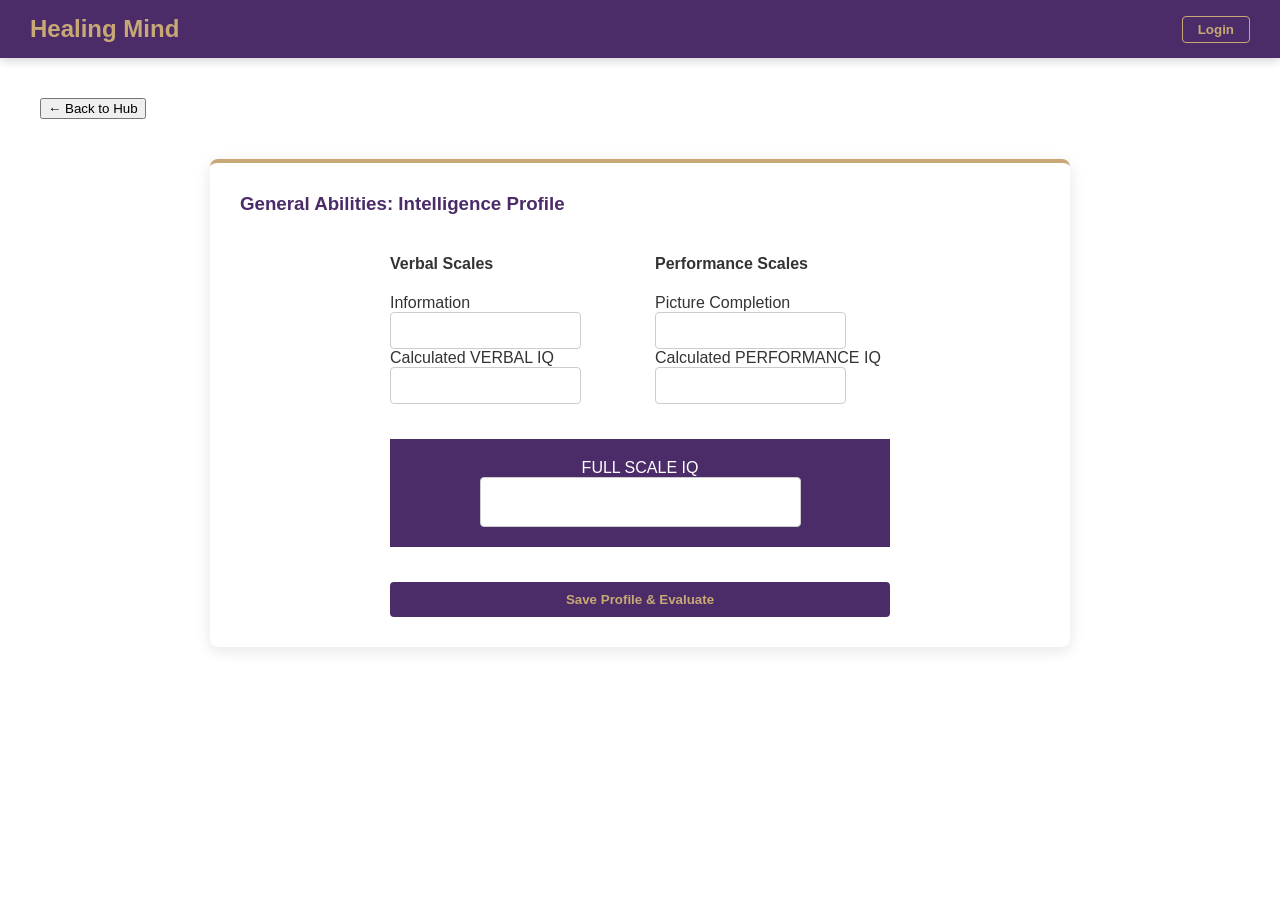
<file: iq_profiler.html>
<!DOCTYPE html>
<html lang="en">
<head>
    <meta charset="UTF-8">
    <title>IQ Profiler | Healing Mind</title>
    <link rel="stylesheet" href="style.css">
    <script src="auth.js" defer></script>
    <script src="iq_profiler.js" defer></script> <!-- Link to specific JS -->
</head>
<body>
    <header>
        <div class="header-left"><div class="logo">Healing Mind</div></div>
        <nav><button class="login-btn" id="loginHeaderBtn" onclick="window.location.href='login.html'">Login</button></nav>
    </header>

    <main>
        <section class="section">
            <button onclick="window.location.href='assessment_hub.html'" style="margin-bottom: 20px; cursor: pointer;">&larr; Back to Hub</button>
            
            <div class="quiz-container" style="display: block; max-width: 800px;">
                <h3 style="color: var(--primary); margin-top: 0;">General Abilities: Intelligence Profile</h3>
                
                <form id="iqForm" onsubmit="calculateIQProfile(event)">
                    <div style="display: flex; gap: 30px;">
                        <div style="flex: 1;">
                            <h4>Verbal Scales</h4>
                            <div class="form-group"><label>Information</label><input type="number" id="iq_info"></div>
                            <div class="form-group"><label>Calculated VERBAL IQ</label><input type="number" id="verbal_iq" required></div>
                        </div>
                        <div style="flex: 1;">
                            <h4>Performance Scales</h4>
                            <div class="form-group"><label>Picture Completion</label><input type="number" id="iq_pic_comp"></div>
                            <div class="form-group"><label>Calculated PERFORMANCE IQ</label><input type="number" id="perf_iq" required></div>
                        </div>
                    </div>

                    <div style="background: var(--primary); color: white; padding: 20px; margin-top: 20px; text-align: center;">
                        <label>FULL SCALE IQ</label><br>
                        <input type="number" id="full_scale_iq" required style="font-size: 1.5rem; text-align: center;">
                    </div>

                    <button type="submit" class="submit-btn" style="width: 100%; margin-top: 20px;">Save Profile & Evaluate</button>
                    <div id="iqResult" class="result-box" style="display: none; margin-top: 20px;"></div>
                </form>
            </div>
        </section>
    </main>
</body>
</html>
</file>
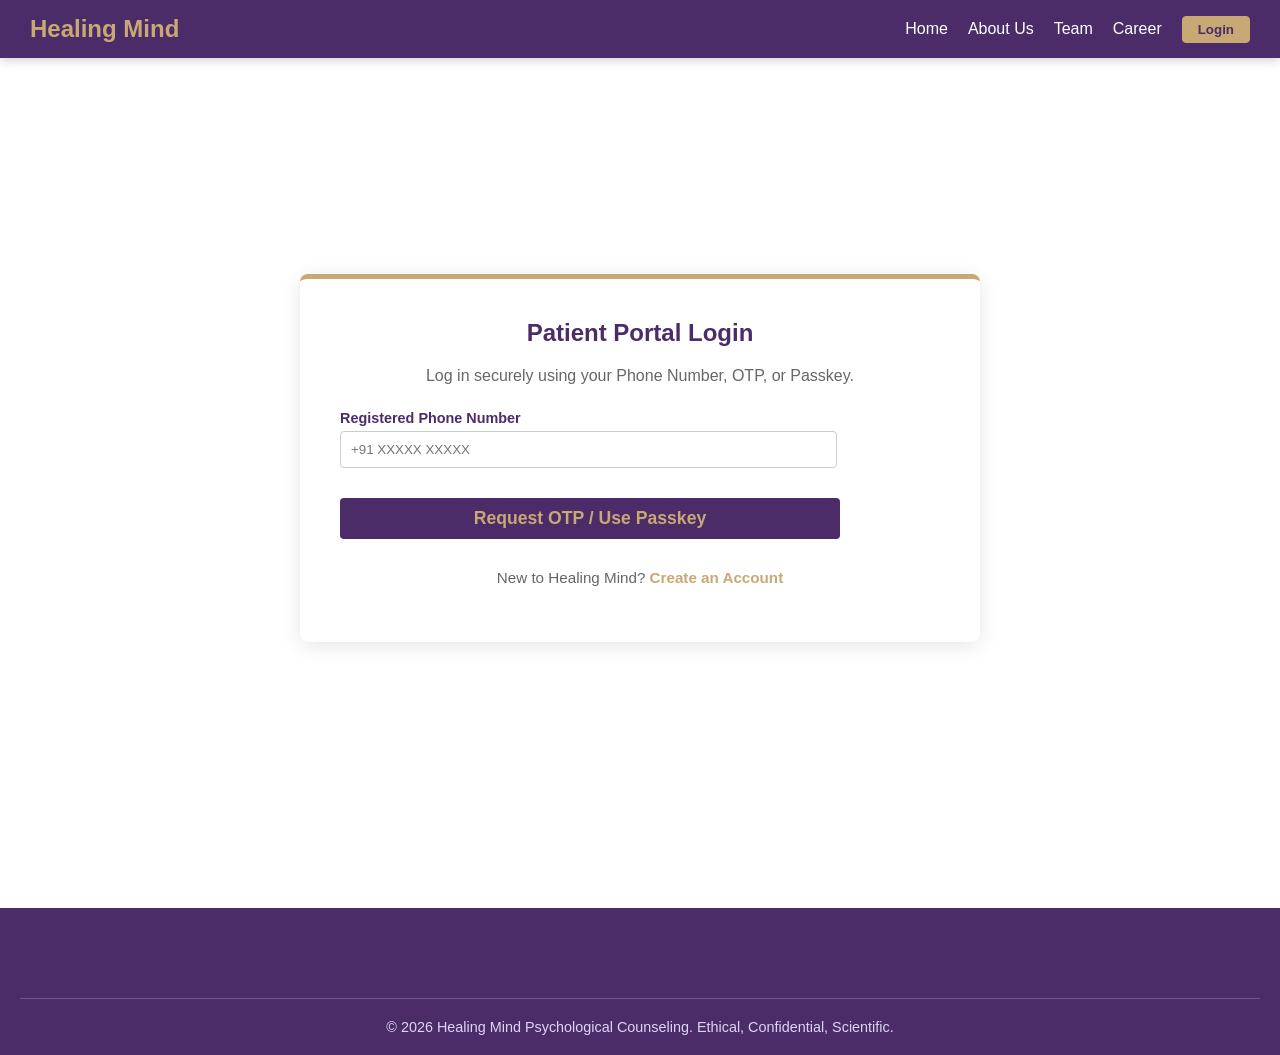
<file: login.html>
<!DOCTYPE html>
<html lang="en">
<head>
    <meta charset="UTF-8">
    <meta name="viewport" content="width=device-width, initial-scale=1.0">
    <title>Healing Mind | Login & Registration</title>
    <link rel="stylesheet" href="style.css">
    <script src="main.js" defer></script>
    <style>
        .auth-container {
            background: var(--white);
            padding: 40px;
            border-radius: 8px;
            box-shadow: 0 4px 20px rgba(0,0,0,0.1);
            border-top: 5px solid var(--accent);
            width: 100%;
            max-width: 600px;
            margin: 0 auto;
        }
        .form-section { display: none; }
        .form-section.active { display: block; }
        
        .form-grid {
            display: grid;
            grid-template-columns: 1fr 1fr;
            gap: 15px;
            margin-bottom: 15px;
        }
        .form-group { display: flex; flex-direction: column; }
        .form-group label { margin-bottom: 5px; font-size: 0.9rem; font-weight: bold; color: var(--primary); }
        .form-group.full-width { grid-column: span 2; }
        
        .checkbox-group { display: flex; align-items: flex-start; gap: 10px; margin-bottom: 15px; font-size: 0.9rem; }
        .checkbox-group input { margin-top: 3px; }
        
        .condition-grid {
            display: grid;
            grid-template-columns: repeat(3, 1fr);
            gap: 10px;
            background: var(--bg-light);
            padding: 15px;
            border-radius: 4px;
            margin-bottom: 15px;
        }
    </style>
</head>
<body>

    <!-- REUSABLE HEADER -->
    <header>
        <div class="header-left"><div class="logo">Healing Mind</div></div>
        <nav>
            <a href="index.html">Home</a>
            <a href="about.html">About Us</a>
            <a href="team.html">Team</a>
            <a href="career.html">Career</a>
            <a id="assessmentTabNav" href="assessment.html" style="display:none;">Assessments</a>
            <button class="login-btn" id="loginHeaderBtn" onclick="window.location.href='login.html'" style="background-color: var(--accent); color: var(--primary);">Login</button>
        </nav>
    </header>

    <!-- MAIN AUTHENTICATION CONTENT -->
    <main>
        <section class="section" style="display: flex; flex-direction: column; align-items: center; justify-content: center;">
            
            <div class="auth-container">
                
                <!-- VIEW 1: LOGIN -->
                <div id="view-login" class="form-section active">
                    <h2 style="color: var(--primary); text-align: center; margin-top: 0;">Patient Portal Login</h2>
                    <p style="text-align: center; color: #666; margin-bottom: 25px;">Log in securely using your Phone Number, OTP, or Passkey.</p>
                    
                    <form onsubmit="requestOTP(event)" id="phoneForm" style="width: 100%; margin: 0;">
                        <div class="form-group full-width">
                            <label>Registered Phone Number</label>
                            <input type="tel" id="loginPhone" placeholder="+91 XXXXX XXXXX" required style="width: 95%;">
                        </div>
                        <button type="submit" class="submit-btn" style="width: 100%; margin-top: 15px; font-size: 1.1rem;">Request OTP / Use Passkey</button>
                    </form>

                    <form onsubmit="verifyLogin(event)" id="otpForm" style="width: 100%; margin: 0; display: none; margin-top: 20px;">
                        <div class="form-group full-width">
                            <label>Enter 6-Digit OTP</label>
                            <input type="number" id="loginOTP" placeholder="------" required style="width: 95%; text-align: center; letter-spacing: 5px; font-size: 1.2rem;">
                        </div>
                        <button type="submit" class="submit-btn" style="width: 100%; margin-top: 15px; font-size: 1.1rem; background-color: #4CAF50; color: white;">Verify & Login</button>
                    </form>

                    <p style="text-align: center; margin-top: 30px; font-size: 0.95rem; color: #666;">
                        New to Healing Mind? <a href="#" onclick="switchView('view-register-1')" style="color: var(--accent); font-weight: bold; text-decoration: none;">Create an Account</a>
                    </p>
                </div>

                <!-- VIEW 2: REGISTRATION STEP 1 (Demographics) -->
                <div id="view-register-1" class="form-section">
                    <h2 style="color: var(--primary); margin-top: 0;">Sign Up - Step 1</h2>
                    <p style="color: #666; margin-bottom: 25px;">Personal & Demographic Information</p>
                    
                    <form id="regFormStep1" onsubmit="goToStep2(event)">
                        <div class="form-grid">
                            <div class="form-group full-width">
                                <label>Full Name</label>
                                <input type="text" id="regName" required>
                            </div>
                            <div class="form-group">
                                <label>Age</label>
                                <input type="number" id="regAge" min="18" required>
                            </div>
                            <div class="form-group">
                                <label>Biological Sex</label>
                                <select id="regSex" onchange="checkFemaleHealth()" required>
                                    <option value="">Select...</option>
                                    <option value="Male">Male</option>
                                    <option value="Female">Female</option>
                                    <option value="Intersex">Intersex</option>
                                </select>
                            </div>
                            <div class="form-group">
                                <label>Gender Identity</label>
                                <input type="text" id="regGender" placeholder="e.g., Man, Woman, Non-binary" required>
                            </div>
                            <div class="form-group">
                                <label>Marital Status</label>
                                <select id="regMarital" required>
                                    <option value="">Select...</option>
                                    <option value="Single">Single</option>
                                    <option value="Married">Married</option>
                                    <option value="Divorced">Divorced</option>
                                    <option value="Widowed">Widowed</option>
                                </select>
                            </div>
                            <div class="form-group">
                                <label>City</label>
                                <input type="text" id="regCity" required>
                            </div>
                            <div class="form-group">
                                <label>Pincode / Zip</label>
                                <input type="number" id="regPin" required>
                            </div>
                            <div class="form-group full-width">
                                <label>Occupation / Job Title</label>
                                <input type="text" id="regJob" required>
                            </div>
                            <div class="form-group">
                                <label>Languages Spoken</label>
                                <input type="text" id="regLangSpoken" placeholder="e.g., English, Hindi, Tamil" required>
                            </div>
                            <div class="form-group">
                                <label>Preferred Therapy Language</label>
                                <input type="text" id="regLangPref" required>
                            </div>
                        </div>

                        <hr style="border: 0; border-top: 1px solid #eee; margin: 20px 0;">
                        
                        <div class="checkbox-group">
                            <input type="checkbox" id="agreeTerms" required>
                            <label for="agreeTerms">I agree to the Terms and Conditions of service.</label>
                        </div>
                        <div class="checkbox-group">
                            <input type="checkbox" id="agreeConfidentiality" required>
                            <label for="agreeConfidentiality">I sign the Confidentiality Agreement regarding my clinical data.</label>
                        </div>
                        <div class="checkbox-group">
                            <input type="checkbox" id="agreeMentalHealth" required>
                            <label for="agreeMentalHealth">I agree to the mental health legal parameters, acknowledging this platform is not for acute emergency psychiatric crisis intervention.</label>
                        </div>

                        <div style="display: flex; gap: 15px; margin-top: 20px;">
                            <button type="button" class="submit-btn" style="flex: 1; background: #ccc; color: #333;" onclick="switchView('view-login')">Back to Login</button>
                            <button type="submit" class="submit-btn" style="flex: 2;">Continue to Health Profile</button>
                        </div>
                    </form>
                </div>

                <!-- VIEW 3: REGISTRATION STEP 2 (Health Info) -->
                <div id="view-register-2" class="form-section">
                    <h2 style="color: var(--primary); margin-top: 0;">Sign Up - Step 2</h2>
                    <p style="color: #666; margin-bottom: 25px;">Medical & Mental Health History</p>
                    
                    <form id="regFormStep2" onsubmit="submitRegistration(event)">
                        
                        <label style="font-weight: bold; color: var(--primary); font-size: 0.9rem;">Pre-existing Conditions (Select all that apply)</label>
                        <div class="condition-grid">
                            <label><input type="checkbox" value="Diabetes" class="health-condition"> Diabetes</label>
                            <label><input type="checkbox" value="Thyroid" class="health-condition"> Thyroid</label>
                            <label><input type="checkbox" value="BP" class="health-condition"> Hypertension (BP)</label>
                            <label><input type="checkbox" value="Cholesterol" class="health-condition"> Cholesterol</label>
                            <label><input type="checkbox" value="Epilepsy" class="health-condition"> Epilepsy</label>
                            <label><input type="checkbox" value="Brain Injury" class="health-condition"> Brain Injury</label>
                            <label><input type="checkbox" value="Physical Surgery" class="health-condition"> Prior Surgery</label>
                        </div>

                        <div class="form-group full-width" style="margin-bottom: 15px;">
                            <label>Current Daily Medications (If any)</label>
                            <textarea id="regMeds" rows="2" placeholder="List medications and dosages..."></textarea>
                        </div>

                        <!-- FEMALE SPECIFIC HEALTH SECTION (Hidden by default) -->
                        <div id="femaleHealthSection" style="display: none; background: #fdf5f9; padding: 15px; border-left: 4px solid #e04a8b; border-radius: 4px; margin-bottom: 15px;">
                            <h4 style="margin-top: 0; color: #e04a8b;">Female Health Profile</h4>
                            <div class="form-group full-width" style="margin-bottom: 10px;">
                                <label>Menstrual Cycle Regularity</label>
                                <select id="regMenstrualCycle">
                                    <option value="Regular">Regular</option>
                                    <option value="Irregular">Irregular</option>
                                    <option value="Menopause">Menopause / Post-Menopause</option>
                                    <option value="Other">Other</option>
                                </select>
                            </div>
                            <div class="form-group full-width">
                                <label>Any Menstrual Complications? (PCOS, Endometriosis, severe PMS/PMDD)</label>
                                <textarea id="regMenstrualComplications" rows="2" placeholder="Describe any issues..."></textarea>
                            </div>
                        </div>

                        <div class="form-group full-width" style="margin-bottom: 15px;">
                            <label>Family Medical History</label>
                            <textarea id="regFamilyMedical" rows="2" placeholder="E.g., Heart disease, Alzheimer's..."></textarea>
                        </div>

                        <div class="form-group full-width" style="margin-bottom: 15px;">
                            <label>Family Mental Health History</label>
                            <textarea id="regFamilyMental" rows="2" placeholder="E.g., Depression, Schizophrenia, Bipolar..."></textarea>
                        </div>

                        <div style="display: flex; gap: 15px; margin-top: 25px;">
                            <button type="button" class="submit-btn" style="flex: 1; background: #ccc; color: #333;" onclick="switchView('view-register-1')">Back</button>
                            <button type="submit" class="submit-btn" style="flex: 2; background-color: #4CAF50; color: white;">Complete Registration</button>
                        </div>
                    </form>
                </div>

            </div>
        </section>
    </main>

    <!-- FOOTER SECTION (Keep your existing footer here) -->
    <footer class="site-footer">
        <!-- ... your footer code ... -->
        <div class="footer-bottom">
            &copy; 2026 Healing Mind Psychological Counseling. Ethical, Confidential, Scientific.
        </div>
    </footer>

    <!-- LOCAL PAGE JAVASCRIPT FOR AUTH & REGISTRATION LOGIC -->
    <script>
        // Data storage object for the multi-step form
        let registrationData = {};

        // --- VIEW SWITCHING ---
        function switchView(viewId) {
            document.querySelectorAll('.form-section').forEach(sec => sec.classList.remove('active'));
            document.getElementById(viewId).classList.add('active');
            window.scrollTo(0,0);
        }

        // --- LOGIN LOGIC (Simulated OTP/Passkey) ---
        function requestOTP(e) {
            e.preventDefault();
            const phone = document.getElementById('loginPhone').value;
            if(phone.length > 5) {
                document.getElementById('phoneForm').style.display = 'none';
                document.getElementById('otpForm').style.display = 'block';
                // In production, trigger backend API to send SMS here
                alert(`Passkey / OTP sent to ${phone}`);
            }
        }

        function verifyLogin(e) {
            e.preventDefault();
            const otp = document.getElementById('loginOTP').value;
            if(otp) {
                // Interacts with your existing main.js login state
                localStorage.setItem("isLoggedIn", "true");
                alert("Authentication Successful!");
                window.location.href = "index.html"; 
            }
        }

        // --- REGISTRATION LOGIC ---
        function checkFemaleHealth() {
            const sex = document.getElementById('regSex').value;
            const femaleSection = document.getElementById('femaleHealthSection');
            if (sex === 'Female') {
                femaleSection.style.display = 'block';
            } else {
                femaleSection.style.display = 'none';
                // Clear the fields if they changed their mind
                document.getElementById('regMenstrualCycle').value = 'Regular';
                document.getElementById('regMenstrualComplications').value = '';
            }
        }

        function goToStep2(e) {
            e.preventDefault();
            
            // Collect Step 1 Data
            registrationData = {
                name: document.getElementById('regName').value,
                age: document.getElementById('regAge').value,
                biological_sex: document.getElementById('regSex').value,
                gender_identity: document.getElementById('regGender').value,
                marital_status: document.getElementById('regMarital').value,
                city: document.getElementById('regCity').value,
                pincode: document.getElementById('regPin').value,
                occupation: document.getElementById('regJob').value,
                languages_spoken: document.getElementById('regLangSpoken').value,
                language_preference: document.getElementById('regLangPref').value,
                agreements_signed: true
            };

            switchView('view-register-2');
        }

        async function submitRegistration(e) {
            e.preventDefault();

            // Collect Pre-existing conditions (Checkboxes)
            let conditions = [];
            document.querySelectorAll('.health-condition:checked').forEach(cb => {
                conditions.push(cb.value);
            });

            // Collect Step 2 Data and merge with Step 1
            registrationData.medical_history = {
                pre_existing_conditions: conditions,
                daily_medications: document.getElementById('regMeds').value,
                family_medical_history: document.getElementById('regFamilyMedical').value,
                family_mental_health_history: document.getElementById('regFamilyMental').value
            };

            // Collect Female specific data if applicable
            if (registrationData.biological_sex === 'Female') {
                registrationData.medical_history.female_health = {
                    menstrual_cycle: document.getElementById('regMenstrualCycle').value,
                    complications: document.getElementById('regMenstrualComplications').value
                };
            }

            // --- SEND DATA TO SERVER ---
            try {
                // Change '/api/register_patient' to your Python/PHP endpoint
                const response = await fetch('/api/register_patient', {
                    method: 'POST',
                    headers: { 'Content-Type': 'application/json' },
                    body: JSON.stringify(registrationData)
                });

                // Simulate success for this demo even if backend isn't connected yet
                localStorage.setItem("isLoggedIn", "true");
                alert("Registration Complete! Your clinical profile has been securely created. Welcome to Healing Mind.");
                window.location.href = "index.html";
                
            } catch (error) {
                console.error("Error saving patient data:", error);
                alert("Network error connecting to the secure server. Please try again.");
            }
        }
    </script>
</body>
</html>
</file>
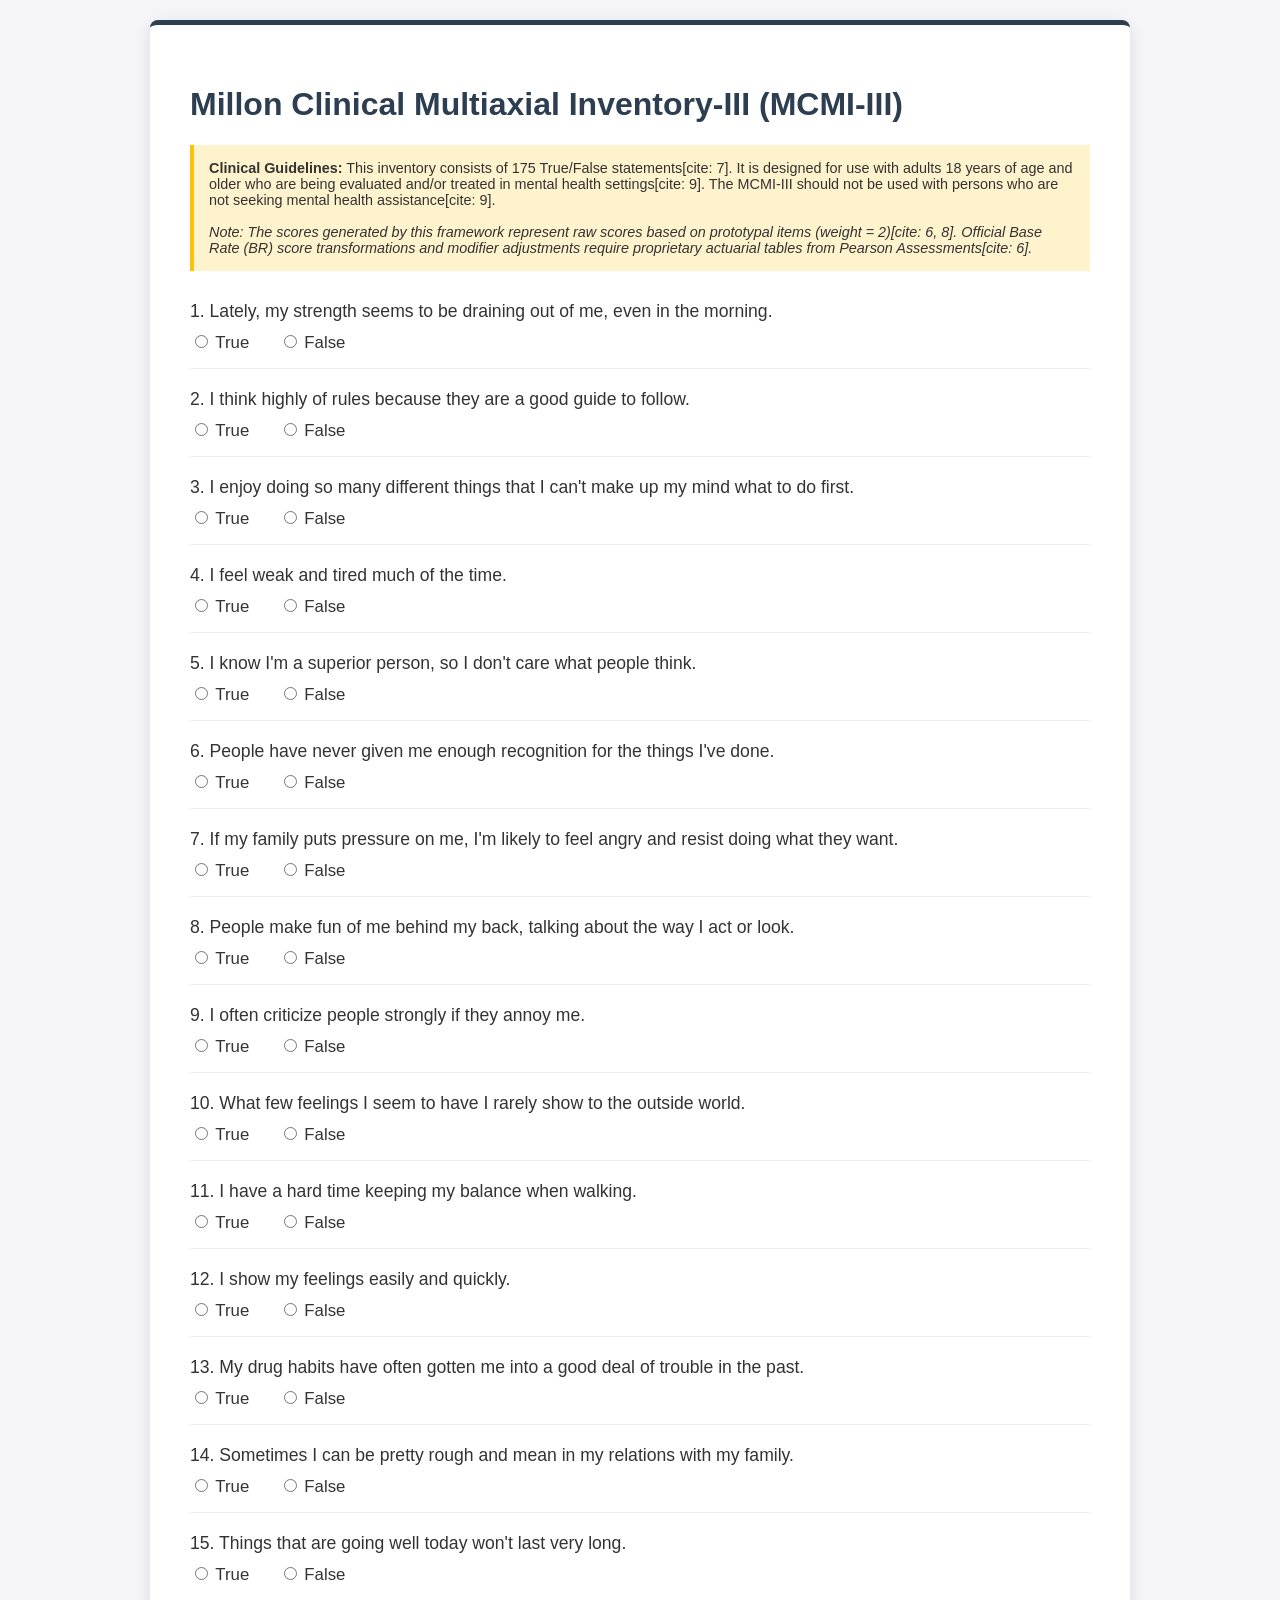
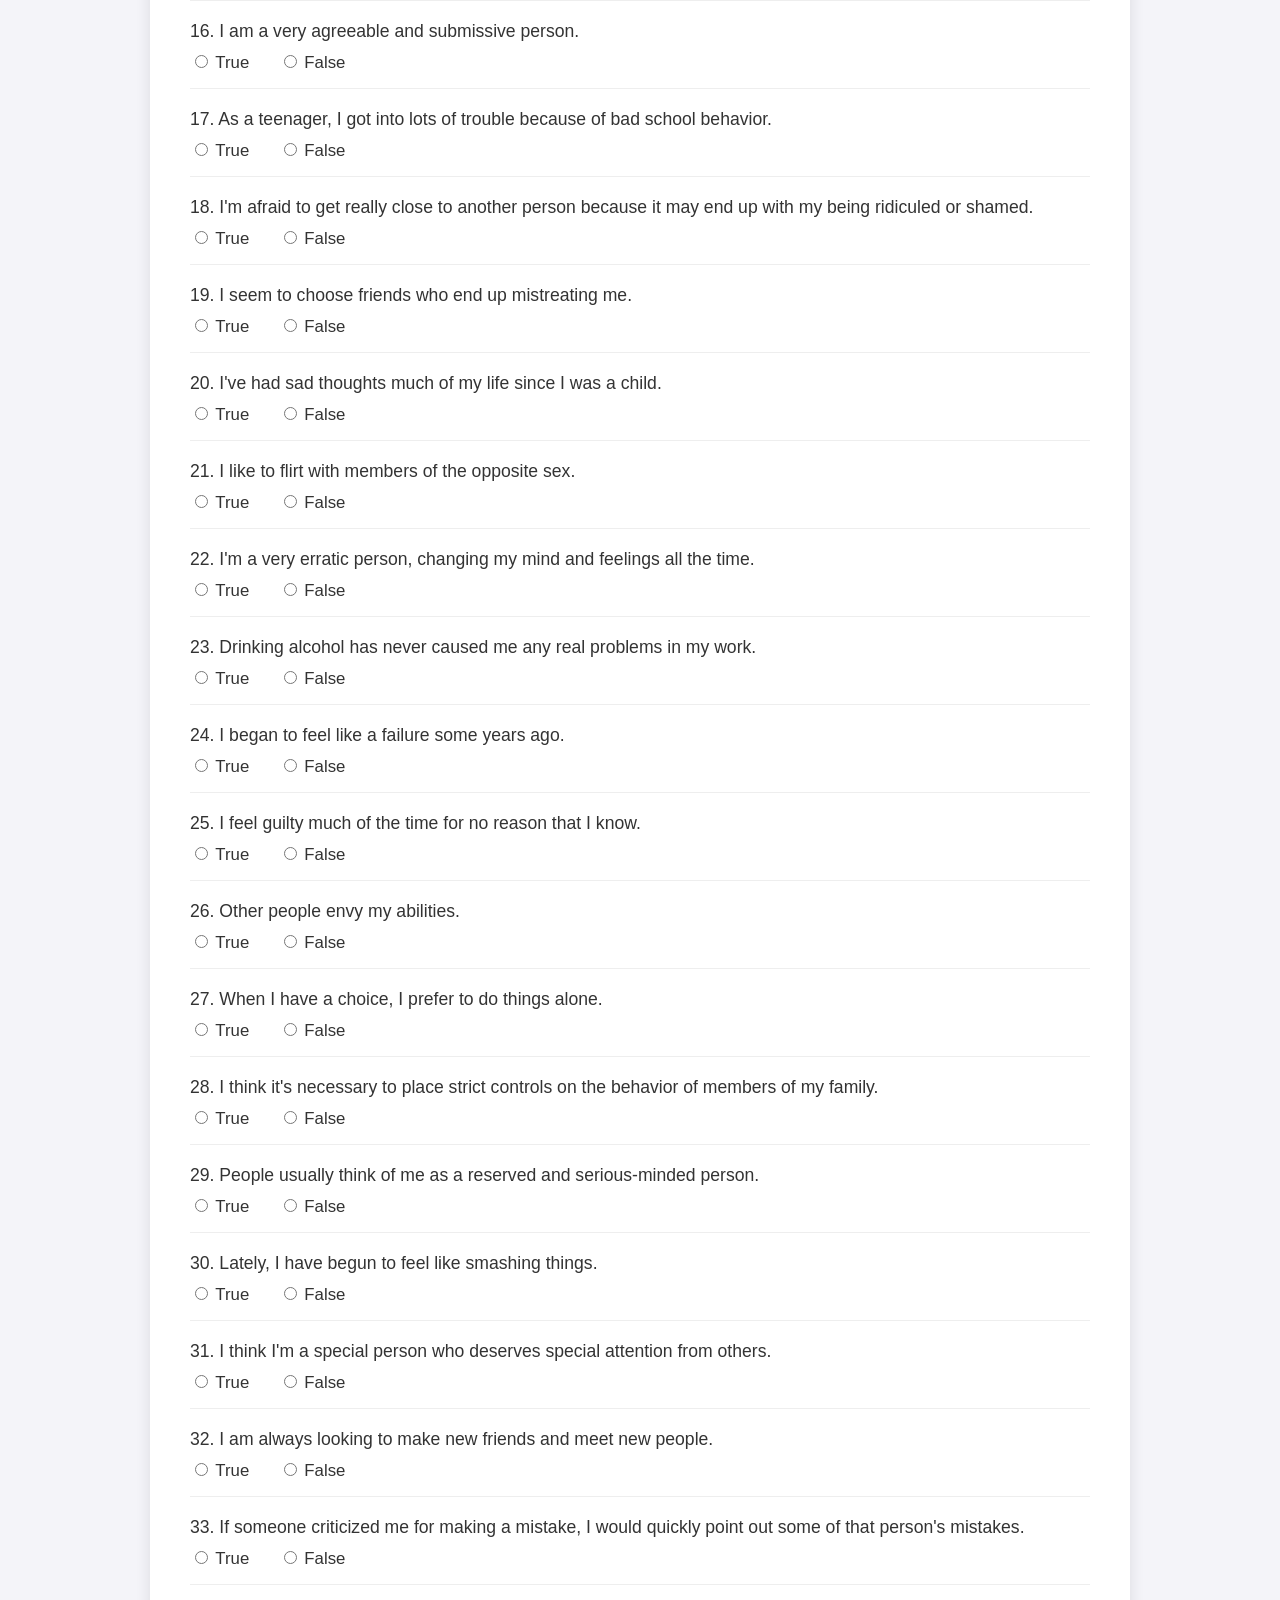
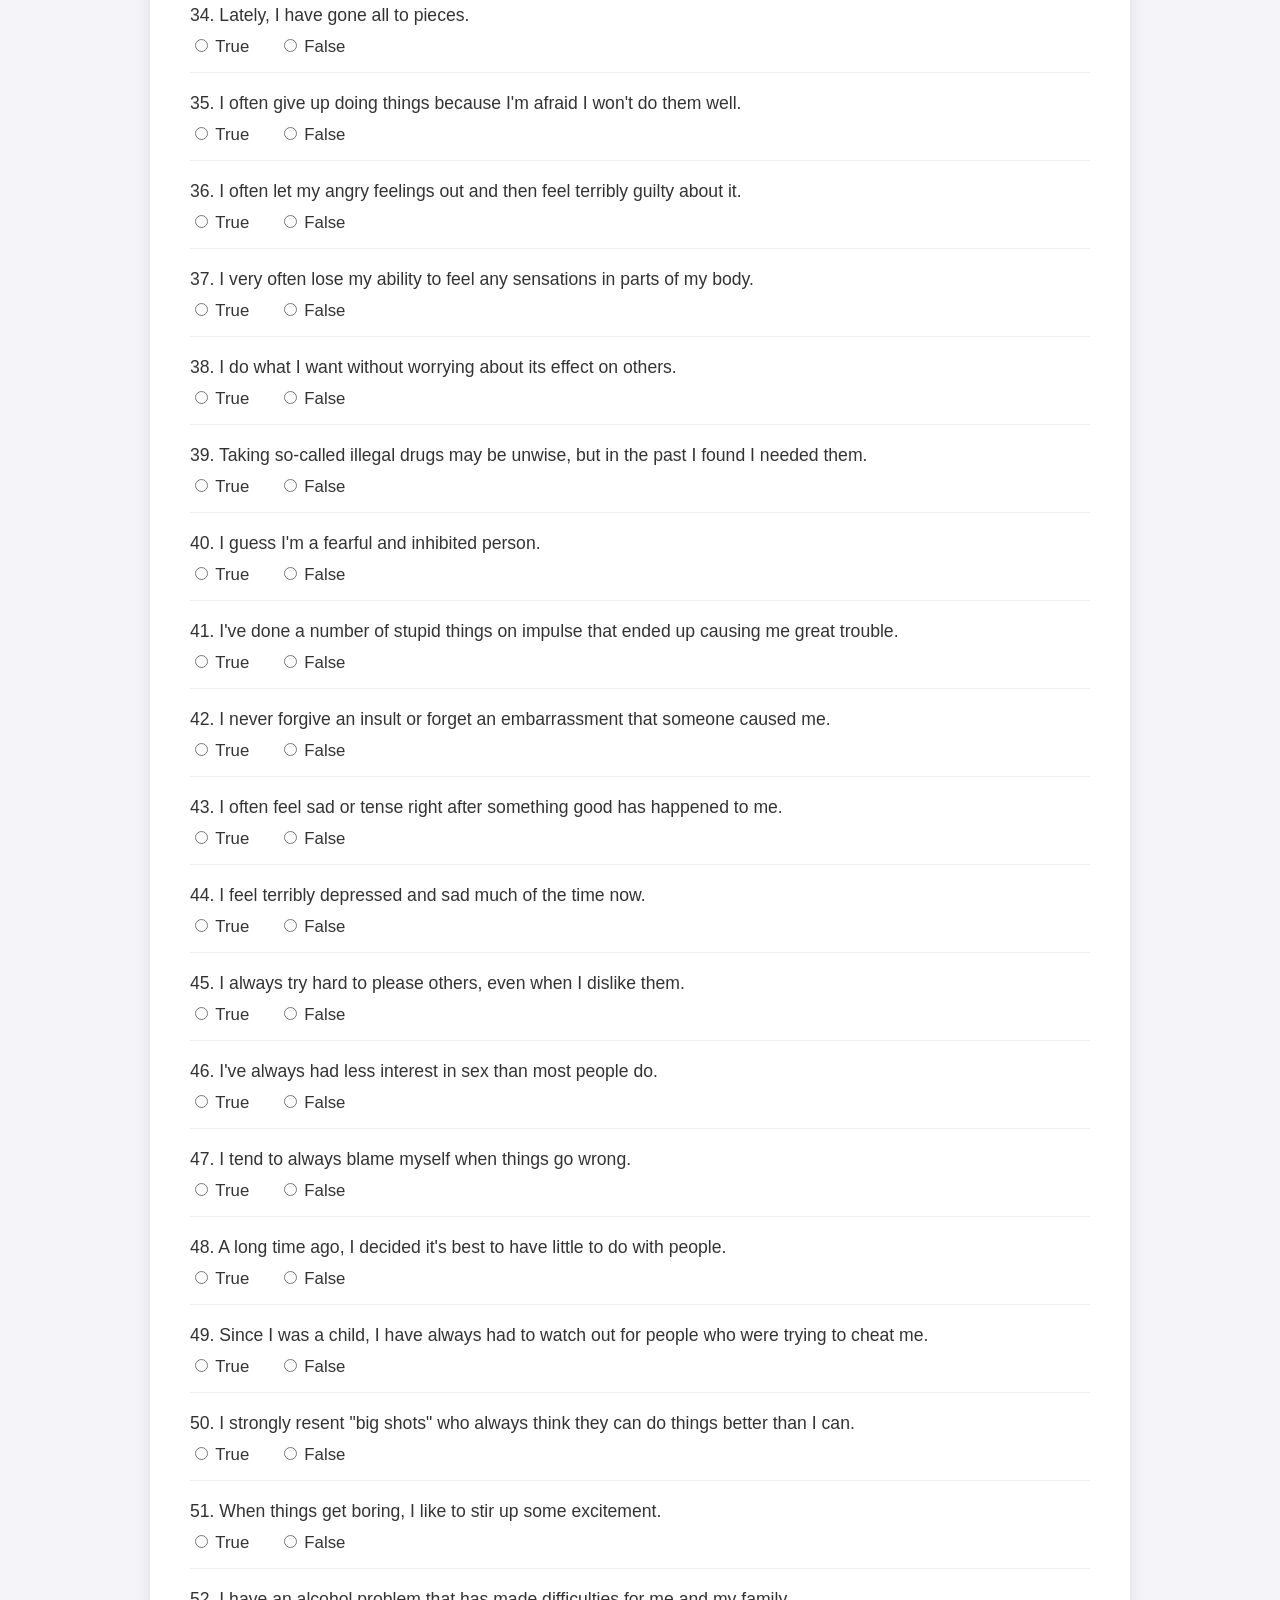
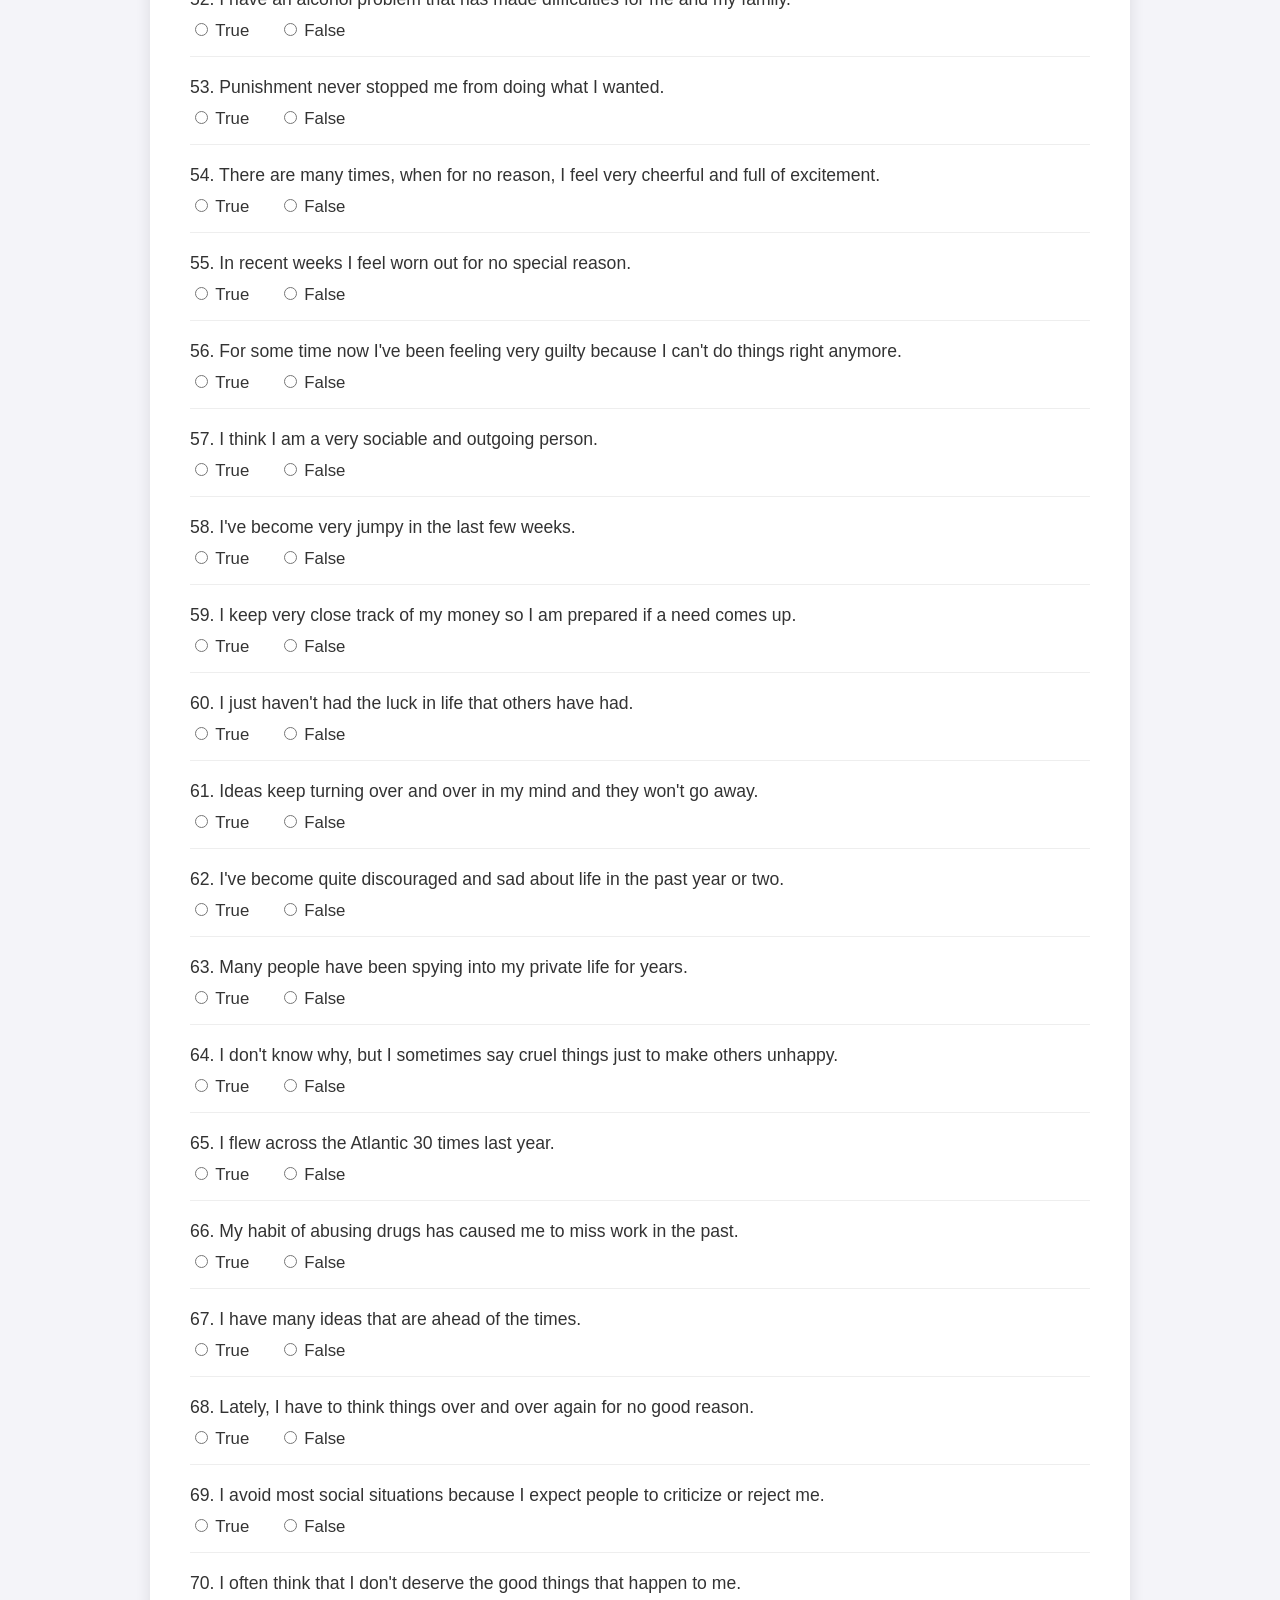
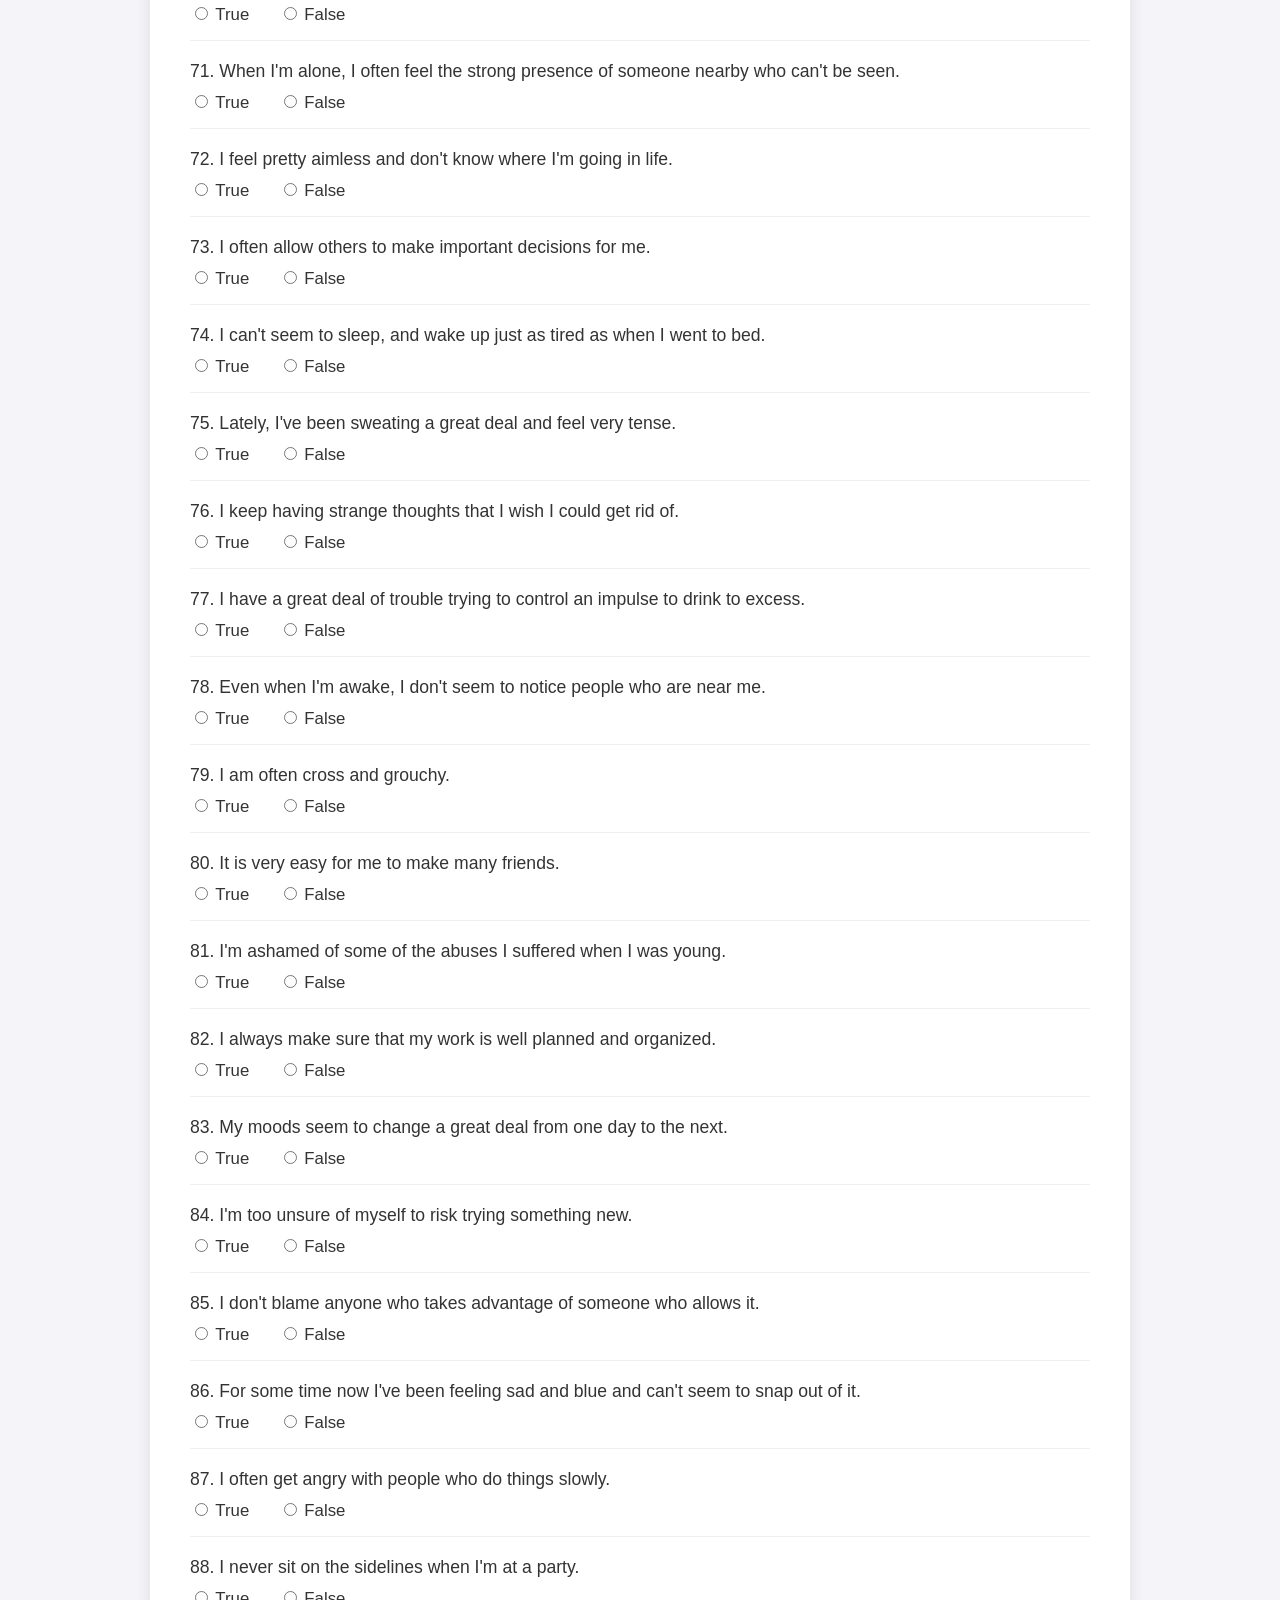
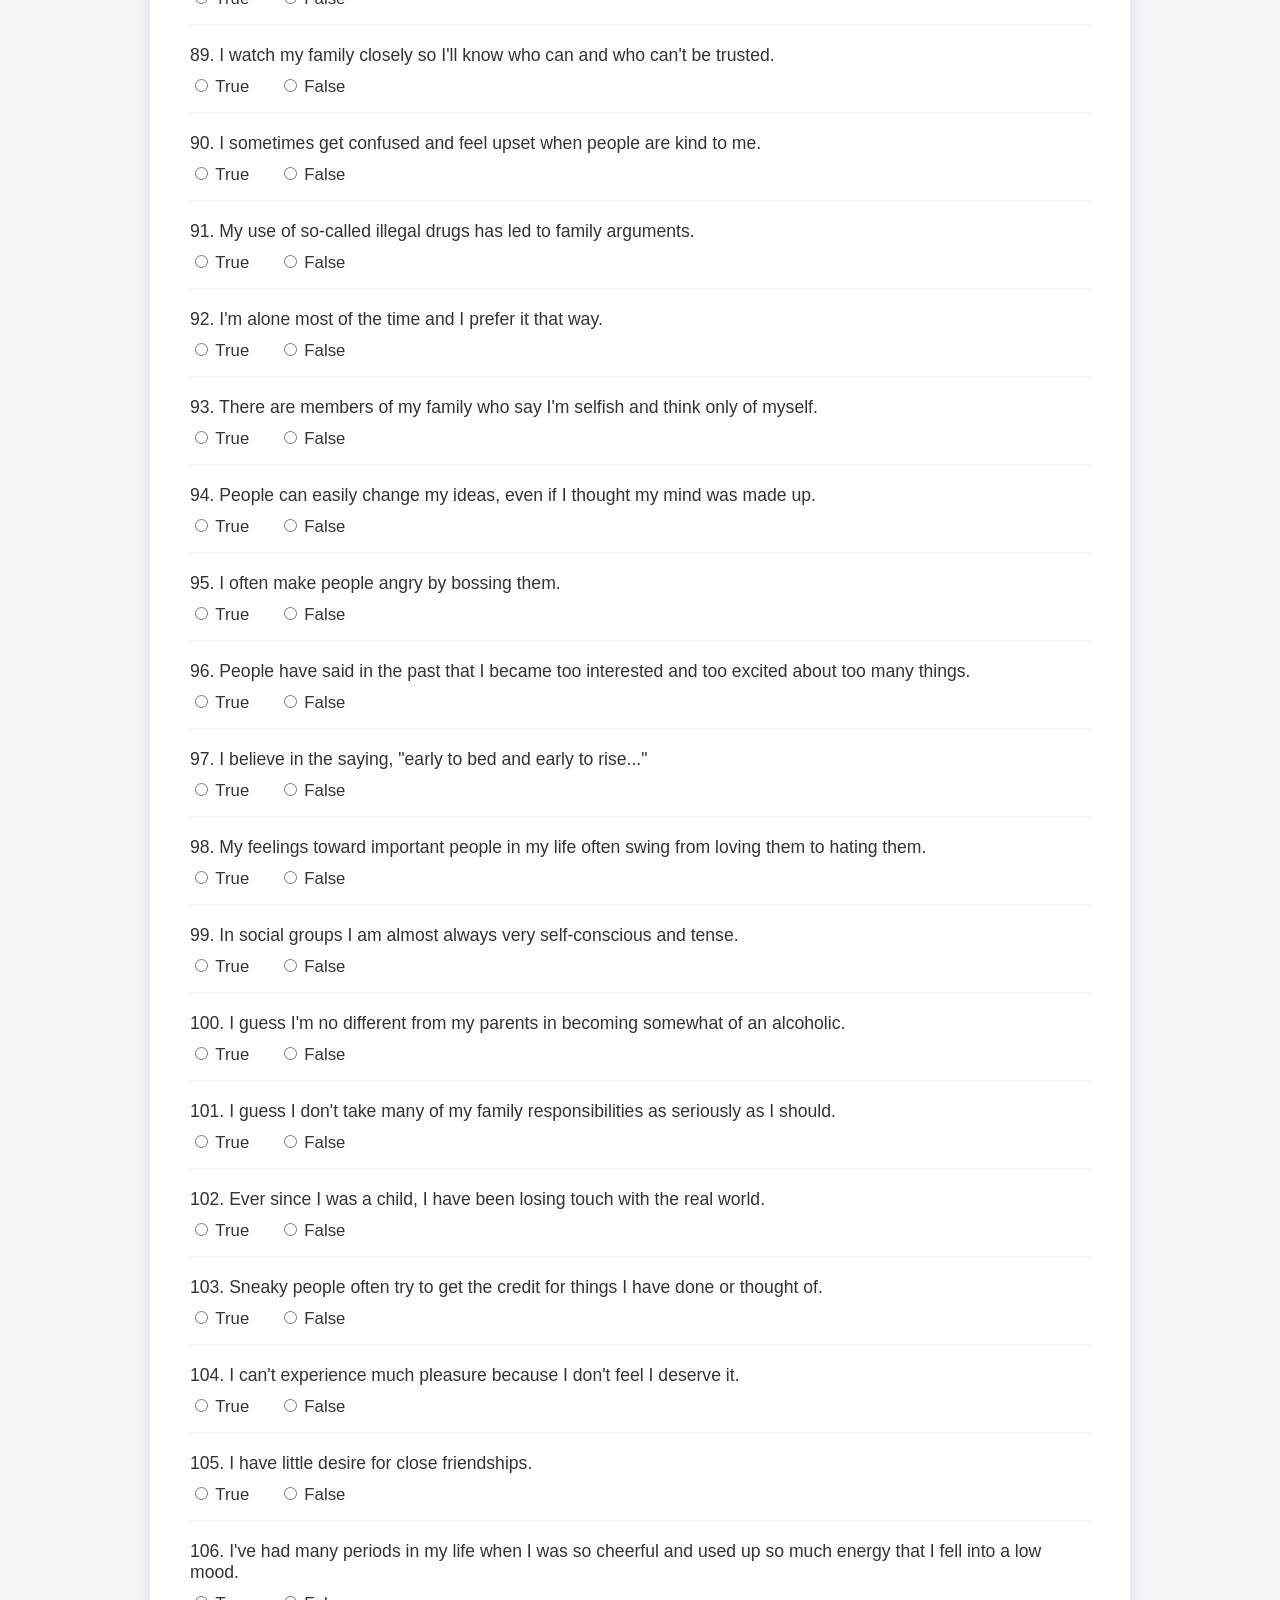
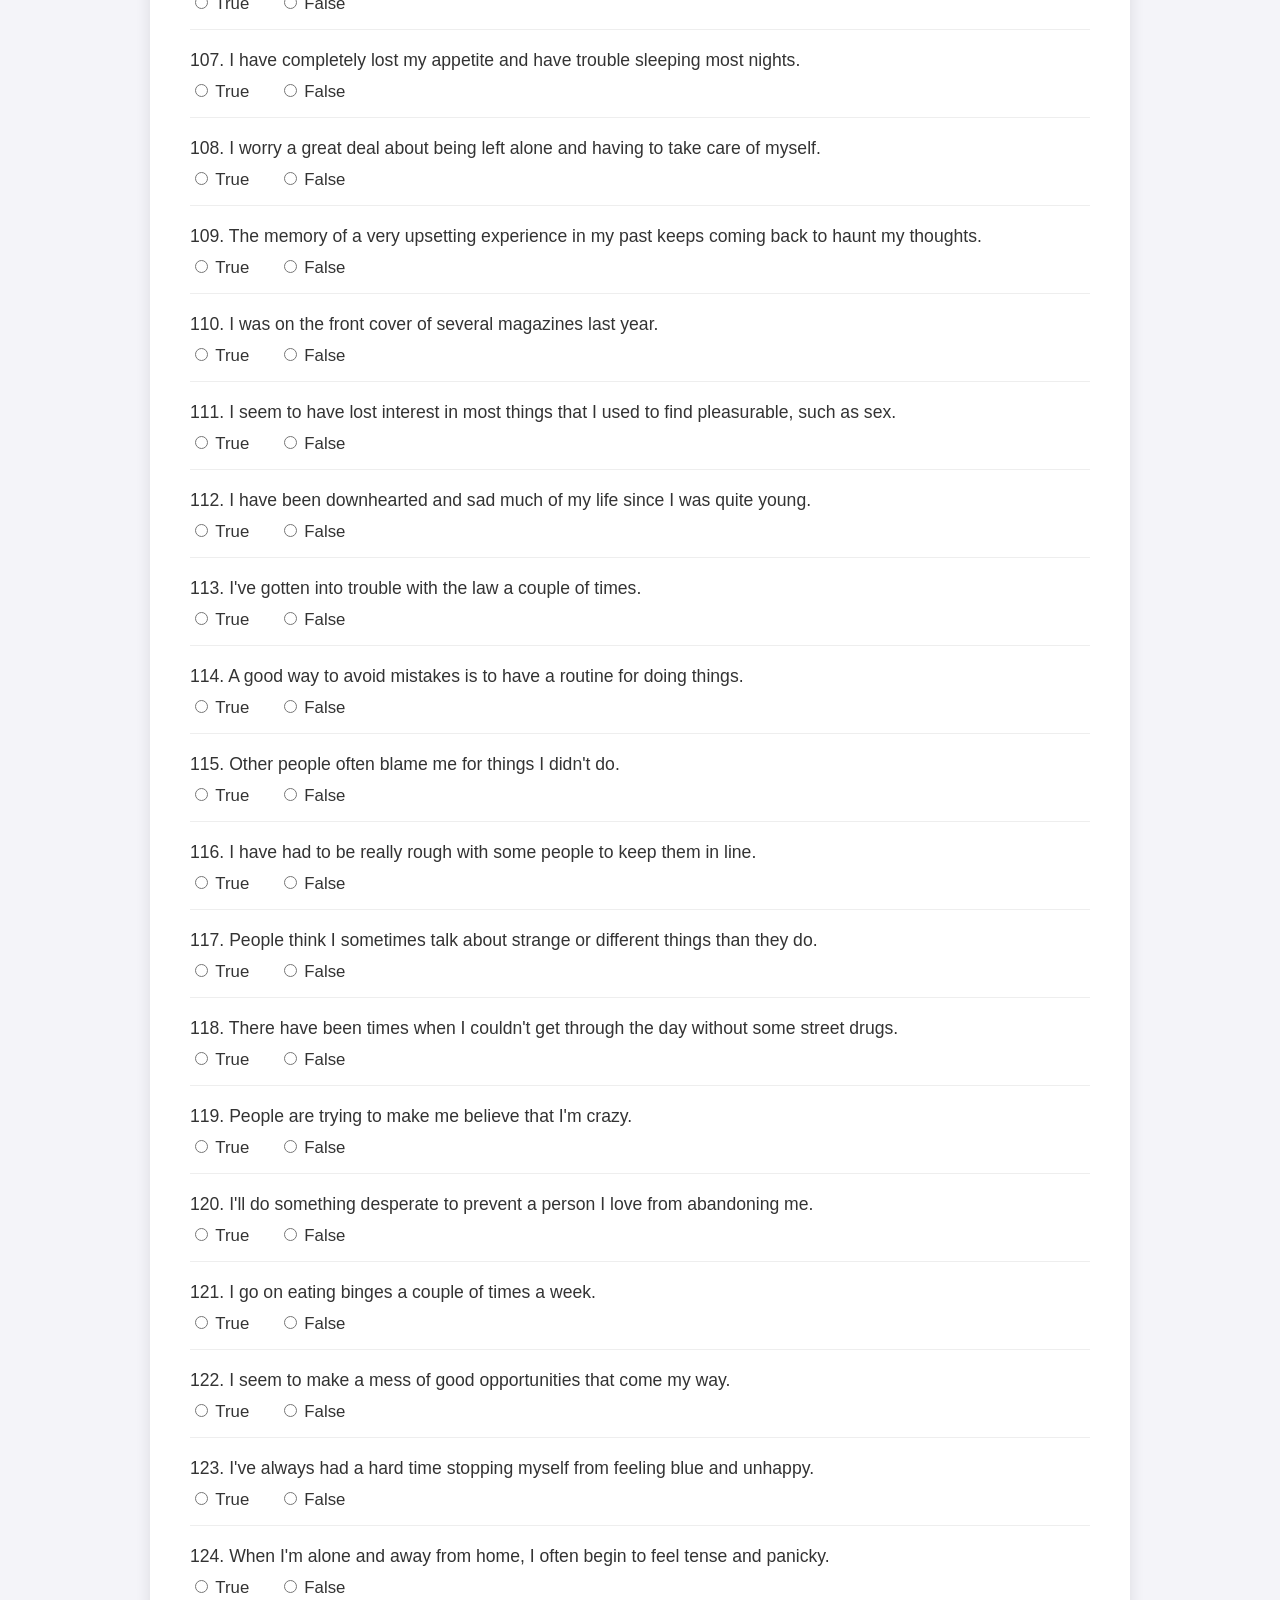
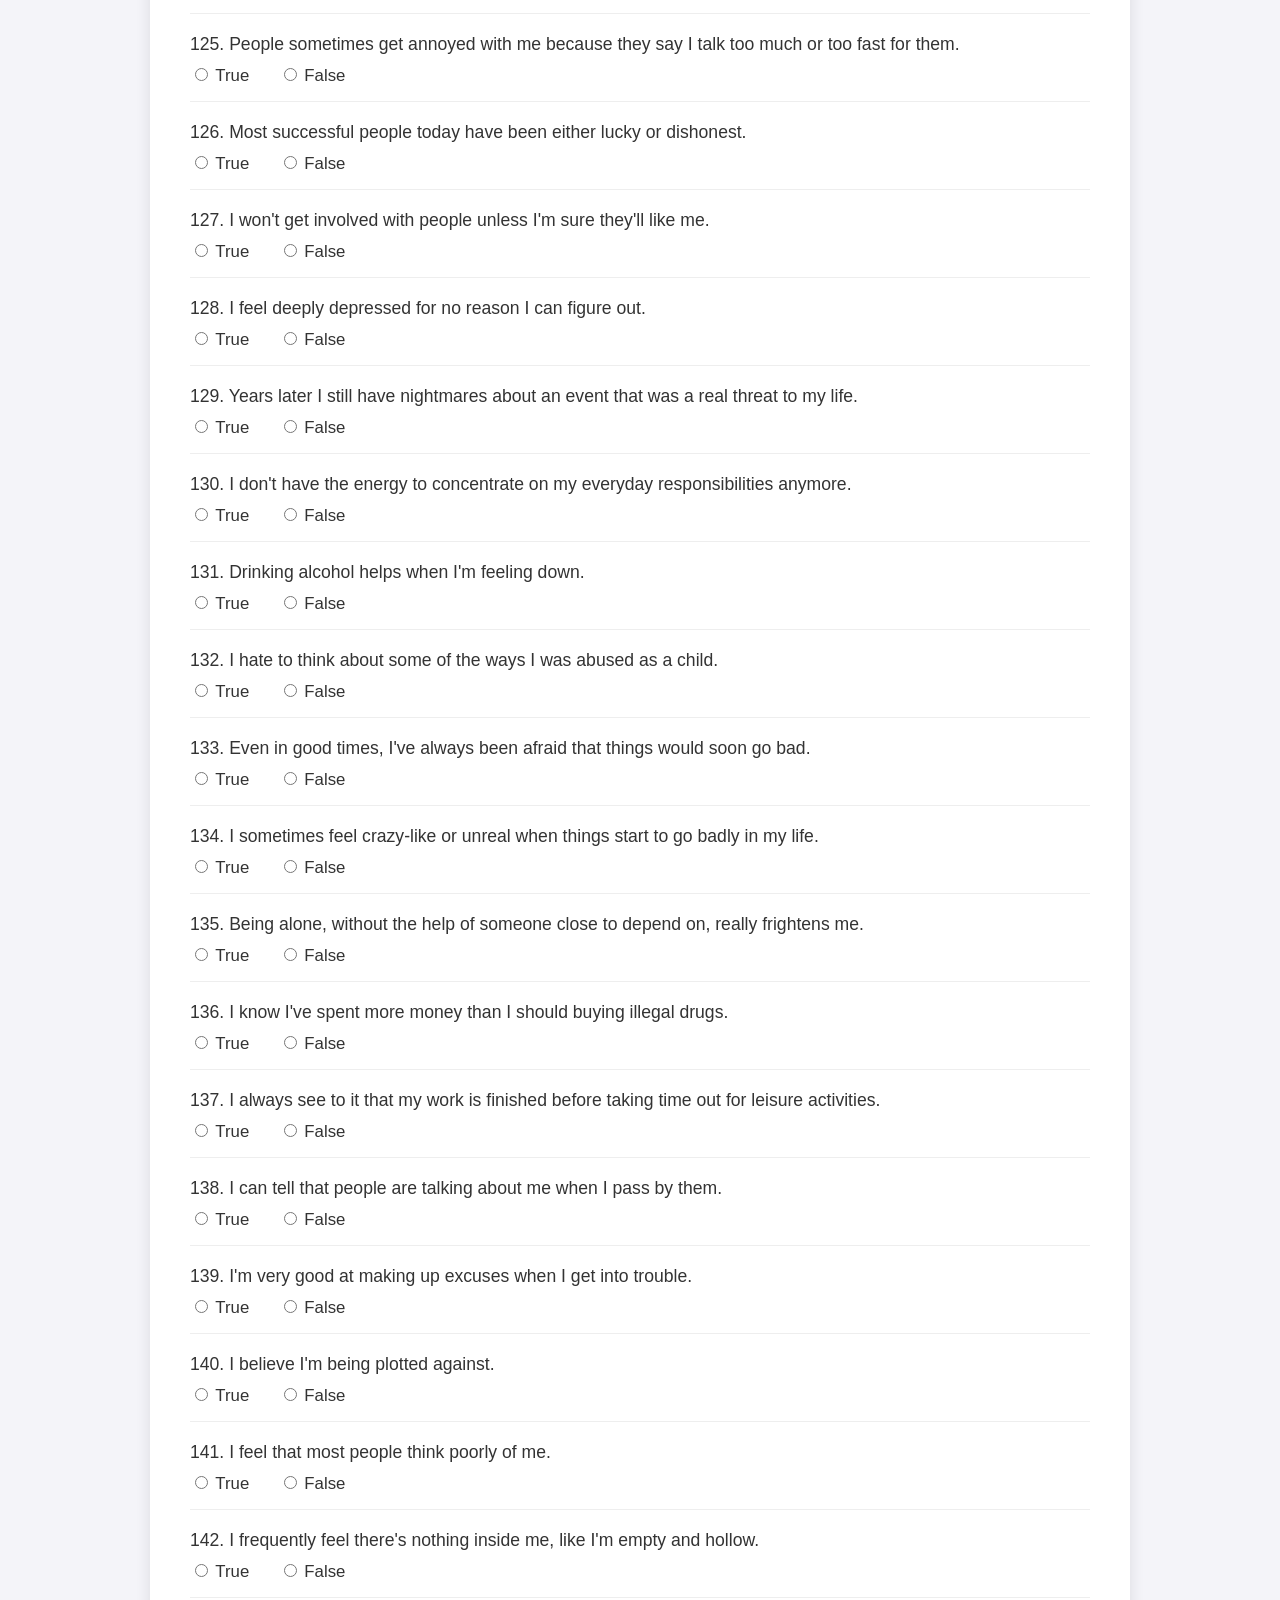
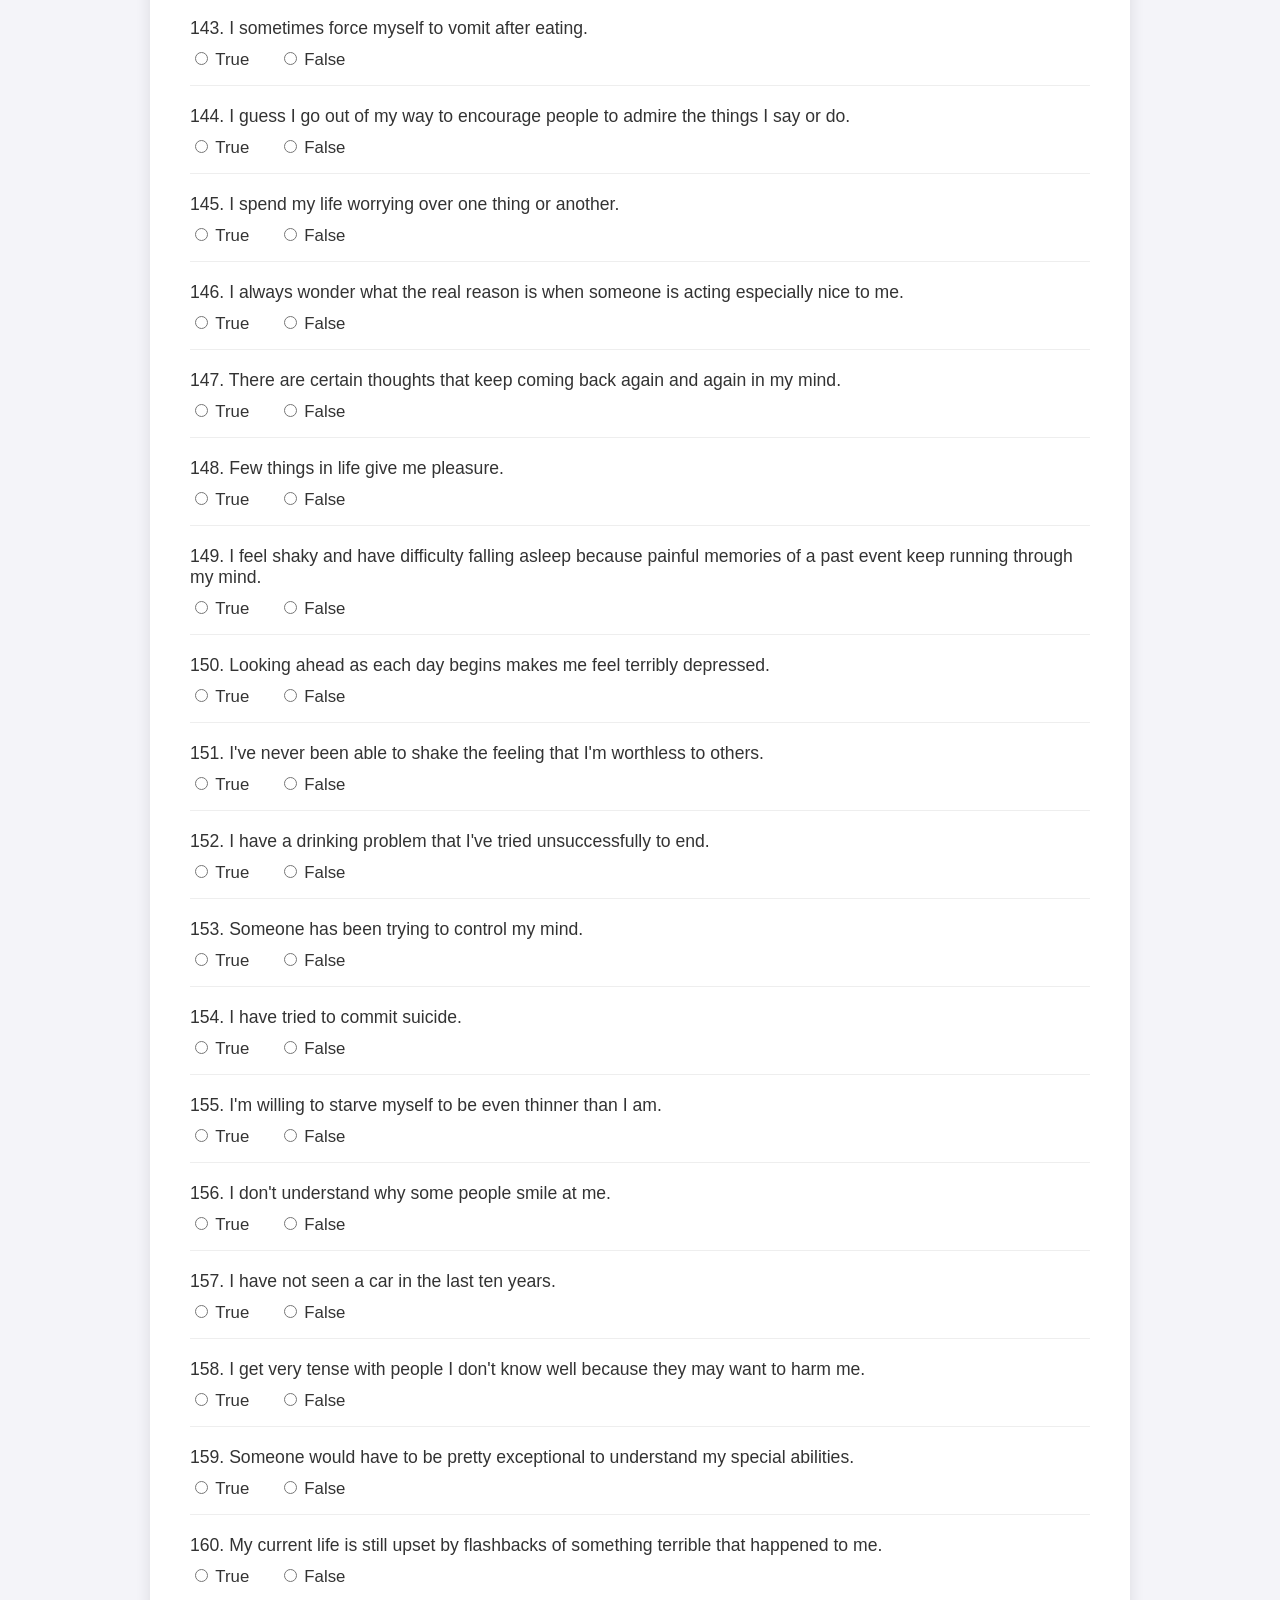
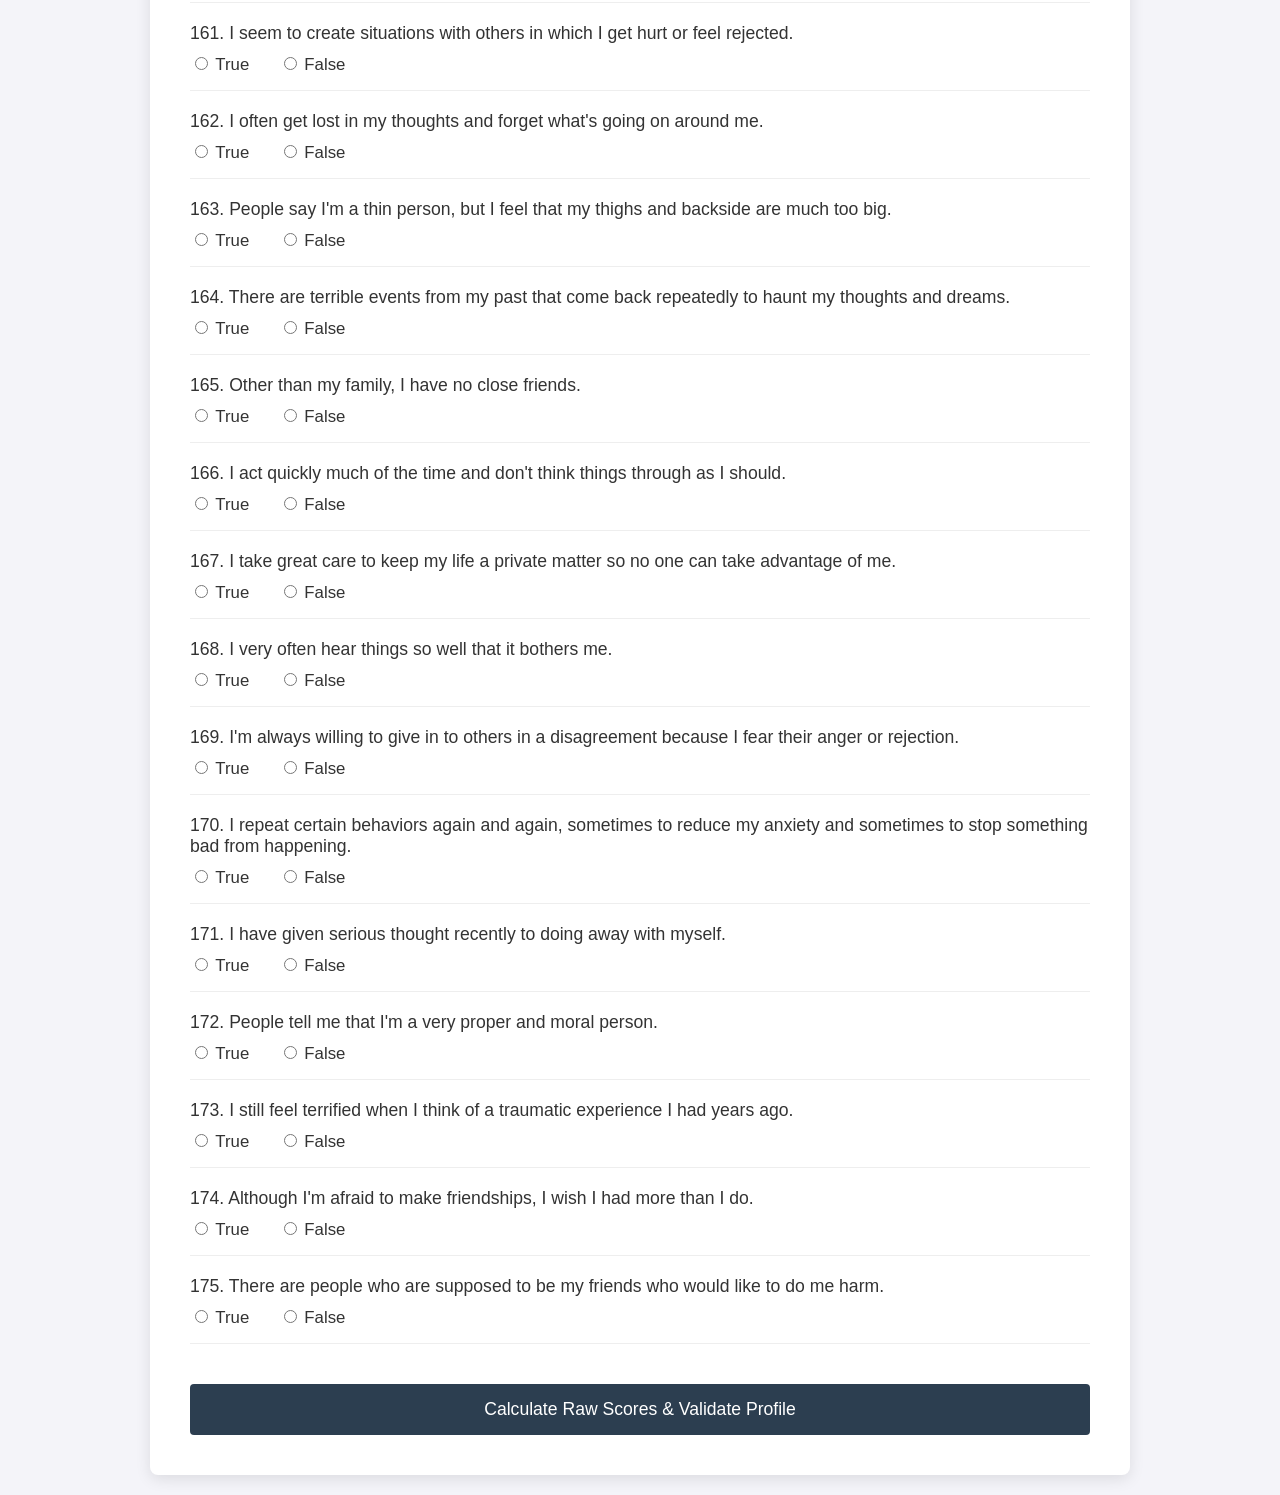
<file: mcmi3.html>
<!DOCTYPE html>
<html lang="en">
<head>
    <meta charset="UTF-8">
    <meta name="viewport" content="width=device-width, initial-scale=1.0">
    <title>MCMI-III Clinical Assessment Tool</title>
    <style>
        :root {
            --primary: #2c3e50;
            --accent: #3498db;
            --bg-light: #f4f4f9;
            --white: #ffffff;
            --text: #333333;
        }

        body {
            font-family: 'Segoe UI', Tahoma, Geneva, Verdana, sans-serif;
            background-color: var(--bg-light);
            color: var(--text);
            margin: 0;
            padding: 20px;
        }

        .container {
            max-width: 900px;
            margin: 0 auto;
            background: var(--white);
            padding: 40px;
            border-radius: 8px;
            box-shadow: 0 4px 15px rgba(0,0,0,0.1);
            border-top: 5px solid var(--primary);
        }

        h1, h2, h3 { color: var(--primary); }

        .disclaimer {
            background: #fff3cd;
            border-left: 4px solid #ffc107;
            padding: 15px;
            margin-bottom: 30px;
            font-size: 0.9rem;
        }

        .question-block {
            margin-bottom: 20px;
            padding-bottom: 15px;
            border-bottom: 1px solid #eee;
        }

        .question-text {
            font-weight: 500;
            margin-bottom: 10px;
            font-size: 1.1rem;
        }

        .options label {
            margin-right: 25px;
            cursor: pointer;
            font-size: 1.05rem;
        }

        .submit-btn {
            background-color: var(--primary);
            color: var(--white);
            padding: 15px 30px;
            border: none;
            border-radius: 4px;
            font-size: 1.1rem;
            cursor: pointer;
            width: 100%;
            margin-top: 20px;
            transition: 0.3s;
        }

        .submit-btn:hover { background-color: var(--accent); }

        .result-box {
            display: none;
            margin-top: 30px;
            padding: 20px;
            background: var(--white);
            border: 2px solid var(--accent);
            border-radius: 8px;
        }

        .score-grid {
            display: grid;
            grid-template-columns: 1fr 1fr;
            gap: 20px;
        }

        .scale-category {
            background: var(--bg-light);
            padding: 15px;
            border-radius: 4px;
        }
    </style>
</head>
<body>

    <div class="container">
        <h1>Millon Clinical Multiaxial Inventory-III (MCMI-III)</h1>
        
        <div class="disclaimer">
            <strong>Clinical Guidelines:</strong> This inventory consists of 175 True/False statements[cite: 7]. It is designed for use with adults 18 years of age and older who are being evaluated and/or treated in mental health settings[cite: 9]. The MCMI-III should not be used with persons who are not seeking mental health assistance[cite: 9]. 
            <br><br>
            <em>Note: The scores generated by this framework represent raw scores based on prototypal items (weight = 2)[cite: 6, 8]. Official Base Rate (BR) score transformations and modifier adjustments require proprietary actuarial tables from Pearson Assessments[cite: 6].</em>
        </div>

        <form id="mcmiForm">
            <div id="questionsContainer"></div>
            <button type="submit" class="submit-btn">Calculate Raw Scores & Validate Profile</button>
        </form>

        <div id="results" class="result-box">
            <h2>Assessment Results</h2>
            <div id="validityAlert"></div>
            <div class="score-grid" id="scoreGrid"></div>
        </div>
    </div>

    <script>
        // 1. Full 175 Item Pool[cite: 7]
        const items = [
            "Lately, my strength seems to be draining out of me, even in the morning.", "I think highly of rules because they are a good guide to follow.", "I enjoy doing so many different things that I can't make up my mind what to do first.", "I feel weak and tired much of the time.", "I know I'm a superior person, so I don't care what people think.", "People have never given me enough recognition for the things I've done.", "If my family puts pressure on me, I'm likely to feel angry and resist doing what they want.", "People make fun of me behind my back, talking about the way I act or look.", "I often criticize people strongly if they annoy me.", "What few feelings I seem to have I rarely show to the outside world.",
            "I have a hard time keeping my balance when walking.", "I show my feelings easily and quickly.", "My drug habits have often gotten me into a good deal of trouble in the past.", "Sometimes I can be pretty rough and mean in my relations with my family.", "Things that are going well today won't last very long.", "I am a very agreeable and submissive person.", "As a teenager, I got into lots of trouble because of bad school behavior.", "I'm afraid to get really close to another person because it may end up with my being ridiculed or shamed.", "I seem to choose friends who end up mistreating me.", "I've had sad thoughts much of my life since I was a child.",
            "I like to flirt with members of the opposite sex.", "I'm a very erratic person, changing my mind and feelings all the time.", "Drinking alcohol has never caused me any real problems in my work.", "I began to feel like a failure some years ago.", "I feel guilty much of the time for no reason that I know.", "Other people envy my abilities.", "When I have a choice, I prefer to do things alone.", "I think it's necessary to place strict controls on the behavior of members of my family.", "People usually think of me as a reserved and serious-minded person.", "Lately, I have begun to feel like smashing things.",
            "I think I'm a special person who deserves special attention from others.", "I am always looking to make new friends and meet new people.", "If someone criticized me for making a mistake, I would quickly point out some of that person's mistakes.", "Lately, I have gone all to pieces.", "I often give up doing things because I'm afraid I won't do them well.", "I often let my angry feelings out and then feel terribly guilty about it.", "I very often lose my ability to feel any sensations in parts of my body.", "I do what I want without worrying about its effect on others.", "Taking so-called illegal drugs may be unwise, but in the past I found I needed them.", "I guess I'm a fearful and inhibited person.",
            "I've done a number of stupid things on impulse that ended up causing me great trouble.", "I never forgive an insult or forget an embarrassment that someone caused me.", "I often feel sad or tense right after something good has happened to me.", "I feel terribly depressed and sad much of the time now.", "I always try hard to please others, even when I dislike them.", "I've always had less interest in sex than most people do.", "I tend to always blame myself when things go wrong.", "A long time ago, I decided it's best to have little to do with people.", "Since I was a child, I have always had to watch out for people who were trying to cheat me.", "I strongly resent \"big shots\" who always think they can do things better than I can.",
            "When things get boring, I like to stir up some excitement.", "I have an alcohol problem that has made difficulties for me and my family.", "Punishment never stopped me from doing what I wanted.", "There are many times, when for no reason, I feel very cheerful and full of excitement.", "In recent weeks I feel worn out for no special reason.", "For some time now I've been feeling very guilty because I can't do things right anymore.", "I think I am a very sociable and outgoing person.", "I've become very jumpy in the last few weeks.", "I keep very close track of my money so I am prepared if a need comes up.", "I just haven't had the luck in life that others have had.",
            "Ideas keep turning over and over in my mind and they won't go away.", "I've become quite discouraged and sad about life in the past year or two.", "Many people have been spying into my private life for years.", "I don't know why, but I sometimes say cruel things just to make others unhappy.", "I flew across the Atlantic 30 times last year.", "My habit of abusing drugs has caused me to miss work in the past.", "I have many ideas that are ahead of the times.", "Lately, I have to think things over and over again for no good reason.", "I avoid most social situations because I expect people to criticize or reject me.", "I often think that I don't deserve the good things that happen to me.",
            "When I'm alone, I often feel the strong presence of someone nearby who can't be seen.", "I feel pretty aimless and don't know where I'm going in life.", "I often allow others to make important decisions for me.", "I can't seem to sleep, and wake up just as tired as when I went to bed.", "Lately, I've been sweating a great deal and feel very tense.", "I keep having strange thoughts that I wish I could get rid of.", "I have a great deal of trouble trying to control an impulse to drink to excess.", "Even when I'm awake, I don't seem to notice people who are near me.", "I am often cross and grouchy.", "It is very easy for me to make many friends.",
            "I'm ashamed of some of the abuses I suffered when I was young.", "I always make sure that my work is well planned and organized.", "My moods seem to change a great deal from one day to the next.", "I'm too unsure of myself to risk trying something new.", "I don't blame anyone who takes advantage of someone who allows it.", "For some time now I've been feeling sad and blue and can't seem to snap out of it.", "I often get angry with people who do things slowly.", "I never sit on the sidelines when I'm at a party.", "I watch my family closely so I'll know who can and who can't be trusted.", "I sometimes get confused and feel upset when people are kind to me.",
            "My use of so-called illegal drugs has led to family arguments.", "I'm alone most of the time and I prefer it that way.", "There are members of my family who say I'm selfish and think only of myself.", "People can easily change my ideas, even if I thought my mind was made up.", "I often make people angry by bossing them.", "People have said in the past that I became too interested and too excited about too many things.", "I believe in the saying, \"early to bed and early to rise...\"", "My feelings toward important people in my life often swing from loving them to hating them.", "In social groups I am almost always very self-conscious and tense.", "I guess I'm no different from my parents in becoming somewhat of an alcoholic.",
            "I guess I don't take many of my family responsibilities as seriously as I should.", "Ever since I was a child, I have been losing touch with the real world.", "Sneaky people often try to get the credit for things I have done or thought of.", "I can't experience much pleasure because I don't feel I deserve it.", "I have little desire for close friendships.", "I've had many periods in my life when I was so cheerful and used up so much energy that I fell into a low mood.", "I have completely lost my appetite and have trouble sleeping most nights.", "I worry a great deal about being left alone and having to take care of myself.", "The memory of a very upsetting experience in my past keeps coming back to haunt my thoughts.", "I was on the front cover of several magazines last year.",
            "I seem to have lost interest in most things that I used to find pleasurable, such as sex.", "I have been downhearted and sad much of my life since I was quite young.", "I've gotten into trouble with the law a couple of times.", "A good way to avoid mistakes is to have a routine for doing things.", "Other people often blame me for things I didn't do.", "I have had to be really rough with some people to keep them in line.", "People think I sometimes talk about strange or different things than they do.", "There have been times when I couldn't get through the day without some street drugs.", "People are trying to make me believe that I'm crazy.", "I'll do something desperate to prevent a person I love from abandoning me.",
            "I go on eating binges a couple of times a week.", "I seem to make a mess of good opportunities that come my way.", "I've always had a hard time stopping myself from feeling blue and unhappy.", "When I'm alone and away from home, I often begin to feel tense and panicky.", "People sometimes get annoyed with me because they say I talk too much or too fast for them.", "Most successful people today have been either lucky or dishonest.", "I won't get involved with people unless I'm sure they'll like me.", "I feel deeply depressed for no reason I can figure out.", "Years later I still have nightmares about an event that was a real threat to my life.", "I don't have the energy to concentrate on my everyday responsibilities anymore.",
            "Drinking alcohol helps when I'm feeling down.", "I hate to think about some of the ways I was abused as a child.", "Even in good times, I've always been afraid that things would soon go bad.", "I sometimes feel crazy-like or unreal when things start to go badly in my life.", "Being alone, without the help of someone close to depend on, really frightens me.", "I know I've spent more money than I should buying illegal drugs.", "I always see to it that my work is finished before taking time out for leisure activities.", "I can tell that people are talking about me when I pass by them.", "I'm very good at making up excuses when I get into trouble.", "I believe I'm being plotted against.",
            "I feel that most people think poorly of me.", "I frequently feel there's nothing inside me, like I'm empty and hollow.", "I sometimes force myself to vomit after eating.", "I guess I go out of my way to encourage people to admire the things I say or do.", "I spend my life worrying over one thing or another.", "I always wonder what the real reason is when someone is acting especially nice to me.", "There are certain thoughts that keep coming back again and again in my mind.", "Few things in life give me pleasure.", "I feel shaky and have difficulty falling asleep because painful memories of a past event keep running through my mind.", "Looking ahead as each day begins makes me feel terribly depressed.",
            "I've never been able to shake the feeling that I'm worthless to others.", "I have a drinking problem that I've tried unsuccessfully to end.", "Someone has been trying to control my mind.", "I have tried to commit suicide.", "I'm willing to starve myself to be even thinner than I am.", "I don't understand why some people smile at me.", "I have not seen a car in the last ten years.", "I get very tense with people I don't know well because they may want to harm me.", "Someone would have to be pretty exceptional to understand my special abilities.", "My current life is still upset by flashbacks of something terrible that happened to me.",
            "I seem to create situations with others in which I get hurt or feel rejected.", "I often get lost in my thoughts and forget what's going on around me.", "People say I'm a thin person, but I feel that my thighs and backside are much too big.", "There are terrible events from my past that come back repeatedly to haunt my thoughts and dreams.", "Other than my family, I have no close friends.", "I act quickly much of the time and don't think things through as I should.", "I take great care to keep my life a private matter so no one can take advantage of me.", "I very often hear things so well that it bothers me.", "I'm always willing to give in to others in a disagreement because I fear their anger or rejection.", "I repeat certain behaviors again and again, sometimes to reduce my anxiety and sometimes to stop something bad from happening.",
            "I have given serious thought recently to doing away with myself.", "People tell me that I'm a very proper and moral person.", "I still feel terrified when I think of a traumatic experience I had years ago.", "Although I'm afraid to make friendships, I wish I had more than I do.", "There are people who are supposed to be my friends who would like to do me harm."
        ];

        // 2. Prototypal Scoring Mapping (Weight = 2)[cite: 6, 8]
        const scoreMap = {
            "Schizoid (1)": [92, 105, 27, 46, 148, 165, 10],
            "Avoidant (2A)": [40, 69, 127, 18, 99, 174, 141, 84],
            "Depressive (2B)": [20, 112, 123, 151, 47, 145, 133, 25],
            "Dependent (3)": [16, 94, 73, 169, 35, 45, 135, 108],
            "Histrionic (4)": [57, 88, 21, 12, 51, 32, 80],
            "Narcissistic (5)": [67, 6, 159, 144, 31, 85, 93, 26, 5],
            "Antisocial (6A)": [53, 113, 139, 166, 101, 38, 17],
            "Sadistic (6B)": [116, 95, 9, 14, 64, 87, 28],
            "Compulsive (7)": [29, 82, 114, 97, 137, 172, 59, 2],
            "Negativistic (8A)": [7, 115, 79, 50, 126, 36],
            "Masochistic (8B)": [19, 70, 43, 161, 104, 122, 90],
            "Schizotypal (S)": [162, 138, 76, 71, 117, 8, 156, 48, 158],
            "Borderline (C)": [120, 98, 72, 41, 154, 83, 142, 30, 134],
            "Paranoid (P)": [49, 103, 175, 167, 146, 6, 42, 33, 89],
            "Anxiety (A)": [58, 75, 147, 124, 164, 170],
            "Somatoform (H)": [4, 11, 37, 55, 74],
            "Bipolar: Manic (N)": [3, 54, 96, 106, 125],
            "Dysthymia (D)": [24, 56, 62, 86, 111, 130],
            "Alcohol Dependence (B)": [52, 77, 100, 152], // Note: 23 is scored if False[cite: 6]
            "Drug Dependence (T)": [13, 39, 66, 91, 118, 136],
            "PTSD (R)": [109, 129, 149, 160, 173],
            "Thought Disorder (SS)": [34, 61, 68, 78, 102, 168],
            "Major Depression (CC)": [1, 44, 107, 128, 150, 171],
            "Delusional (PP)": [63, 119, 140, 153]
        };

        // 3. Render Questions
        const container = document.getElementById('questionsContainer');
        items.forEach((text, i) => {
            const itemNum = i + 1;
            container.innerHTML += `
                <div class="question-block">
                    <div class="question-text">${itemNum}. ${text}</div>
                    <div class="options">
                        <label><input type="radio" name="q${itemNum}" value="true" required> True</label>
                        <label><input type="radio" name="q${itemNum}" value="false" required> False</label>
                    </div>
                </div>
            `;
        });

        // 4. Handle Scoring
        document.getElementById('mcmiForm').addEventListener('submit', function(e) {
            e.preventDefault();

            // Initialize score tracking
            let scores = {};
            for(let scale in scoreMap) scores[scale] = 0;
            
            // Track Validity Index[cite: 9]
            let validityCount = 0;
            if(document.querySelector('input[name="q65"]:checked').value === "true") validityCount++;
            if(document.querySelector('input[name="q110"]:checked').value === "true") validityCount++;
            if(document.querySelector('input[name="q157"]:checked').value === "true") validityCount++;

            // Calculate Raw Scores (Weight = 2)[cite: 6, 8]
            for (let scale in scoreMap) {
                scoreMap[scale].forEach(qNum => {
                    const response = document.querySelector(`input[name="q${qNum}"]:checked`).value;
                    if (response === "true") {
                        scores[scale] += 2;
                    }
                });
            }

            // Special Case: Alcohol Dependence Item 23 is keyed False[cite: 6]
            if (document.querySelector('input[name="q23"]:checked').value === "false") {
                scores["Alcohol Dependence (B)"] += 2;
            }

            displayResults(scores, validityCount);
        });

        function displayResults(scores, validityCount) {
            const resultBox = document.getElementById('results');
            const alertBox = document.getElementById('validityAlert');
            const grid = document.getElementById('scoreGrid');
            
            resultBox.style.display = 'block';
            grid.innerHTML = '';
            
            // Render Validity Status[cite: 9]
            if (validityCount >= 2) {
                alertBox.innerHTML = `<div style="background: #f8d7da; padding: 15px; border-left: 4px solid #dc3545; margin-bottom: 20px;"><strong>PROFILE INVALID:</strong> The Validity Index (Scale V) indicates two or more highly improbable events were endorsed[cite: 9].</div>`;
            } else if (validityCount === 1) {
                alertBox.innerHTML = `<div style="background: #fff3cd; padding: 15px; border-left: 4px solid #ffc107; margin-bottom: 20px;"><strong>QUESTIONABLE VALIDITY:</strong> One improbable event on the Validity Index was endorsed. Caution should be exercised[cite: 9].</div>`;
            } else {
                alertBox.innerHTML = `<div style="background: #d4edda; padding: 15px; border-left: 4px solid #28a745; margin-bottom: 20px;"><strong>VALID PROFILE:</strong> The Validity Index indicates appropriate responding[cite: 9].</div>`;
            }

            // Group the scales
            const patterns = ["Schizoid (1)", "Avoidant (2A)", "Depressive (2B)", "Dependent (3)", "Histrionic (4)", "Narcissistic (5)", "Antisocial (6A)", "Sadistic (6B)", "Compulsive (7)", "Negativistic (8A)", "Masochistic (8B)"];
            const severePatterns = ["Schizotypal (S)", "Borderline (C)", "Paranoid (P)"];
            const syndromes = ["Anxiety (A)", "Somatoform (H)", "Bipolar: Manic (N)", "Dysthymia (D)", "Alcohol Dependence (B)", "Drug Dependence (T)", "PTSD (R)"];
            const severeSyndromes = ["Thought Disorder (SS)", "Major Depression (CC)", "Delusional (PP)"];

            const renderCategory = (title, scaleList) => {
                let html = `<div class="scale-category"><h3>${title}[cite: 8]</h3><table style="width:100%; border-collapse: collapse;">`;
                scaleList.forEach(scale => {
                    html += `<tr><td style="padding: 5px 0;">${scale}</td><td style="text-align: right; font-weight: bold;">${scores[scale]}</td></tr>`;
                });
                html += `</table></div>`;
                return html;
            };

            grid.innerHTML += renderCategory("Clinical Personality Patterns", patterns);
            grid.innerHTML += renderCategory("Severe Personality Pathology", severePatterns);
            grid.innerHTML += renderCategory("Clinical Syndromes", syndromes);
            grid.innerHTML += renderCategory("Severe Syndromes", severeSyndromes);
        }
    </script>
</body>
</html>
</file>
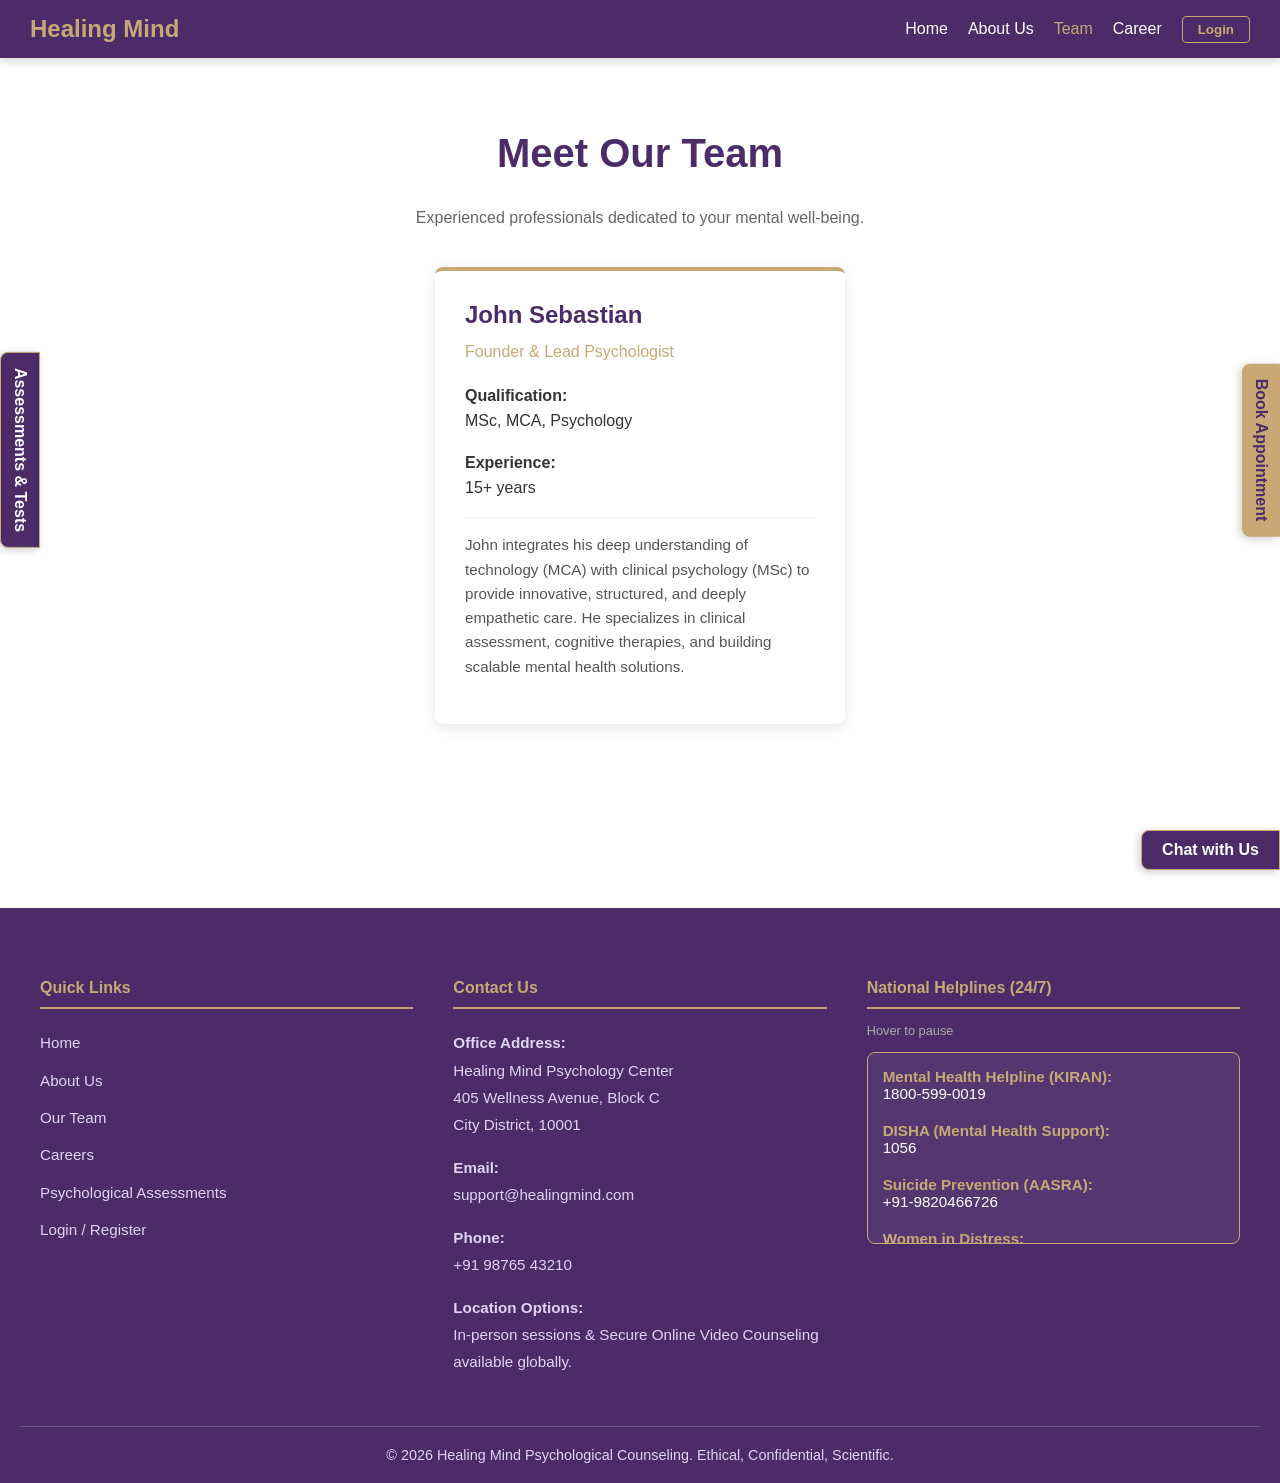
<file: team.html>
<!DOCTYPE html>
<html lang="en">
<head>
    <meta charset="UTF-8">
    <meta name="viewport" content="width=device-width, initial-scale=1.0">
    <title>Healing Mind | Our Team</title>
    <link rel="stylesheet" href="style.css">
    <script src="main.js" defer></script>
</head>
<body>

    <!-- REUSABLE HEADER -->
    <header>
        <div class="header-left"><div class="logo">Healing Mind</div></div>
        <nav>
            <a href="index.html">Home</a>
            <a href="about.html">About Us</a>
            <a href="team.html" style="color: var(--accent);">Team</a>
            <a href="career.html">Career</a>
            <a id="assessmentTabNav" href="assessment.html" style="display:none;">Assessments</a>
            <button class="login-btn" id="loginHeaderBtn" onclick="window.location.href='login.html'">Login</button>
        </nav>
    </header>

    <!-- REUSABLE WIDGETS -->
    <div class="fixed-appointment" onclick="handleBookingClick()">Book Appointment</div>
    <div class="fixed-assessment-tab" onclick="window.location.href='assessment.html'">Assessments & Tests</div>
    <div class="fixed-chat" onclick="toggleChat()">Chat with Us</div>

    <!-- CHAT BOT HTML -->
    <div class="chat-widget" id="chatWidget">
        <div class="chat-header">Healing Mind Support</div>
        <div class="chat-body" id="chatBody"><p><strong>Bot:</strong> Hello! How can we help you today?</p></div>
        <div class="chat-input">
            <input type="text" id="chatMsg" placeholder="Type a message...">
            <button onclick="sendChat()">Send</button>
        </div>
    </div>

    <!-- MAIN TEAM CONTENT -->
    <main>
        <section class="section">
            <h2 style="color: var(--primary); text-align: center; font-size: 2.5rem;">Meet Our Team</h2>
            <p style="text-align: center; color: #666; margin-bottom: 40px;">Experienced professionals dedicated to your mental well-being.</p>

            <div style="display: flex; justify-content: center; flex-wrap: wrap; gap: 30px;">
                
                <!-- Team Member Card -->
                <div style="background: var(--white); width: 350px; padding: 30px; border-radius: 8px; box-shadow: 0 4px 15px rgba(0,0,0,0.1); border-top: 4px solid var(--accent);">
                    <h3 style="color: var(--primary); margin-top: 0; font-size: 1.5rem;">John Sebastian</h3>
                    <h4 style="color: var(--accent); margin-top: -10px; font-weight: normal;">Founder & Lead Psychologist</h4>
                    
                    <div style="margin-top: 20px; line-height: 1.6;">
                        <p><strong>Qualification:</strong><br>MSc, MCA, Psychology</p>
                        <p><strong>Experience:</strong><br>15+ years</p>
                        <hr style="border: 0; border-top: 1px solid #eee; margin: 15px 0;">
                        <p style="font-size: 0.95rem; color: #555;">John integrates his deep understanding of technology (MCA) with clinical psychology (MSc) to provide innovative, structured, and deeply empathetic care. He specializes in clinical assessment, cognitive therapies, and building scalable mental health solutions.</p>
                    </div>
                </div>

                <!-- You can easily copy and paste the above "Team Member Card" div to add more staff members later -->

            </div>
        </section>

<!-- FOOTER SECTION -->
    <footer class="site-footer">
        <div class="footer-container">
            
            <!-- Column 1: Website Links -->
            <div class="footer-col">
                <h4>Quick Links</h4>
                <a href="index.html">Home</a>
                <a href="about.html">About Us</a>
                <a href="team.html">Our Team</a>
                <a href="career.html">Careers</a>
                <a href="assessment.html">Psychological Assessments</a>
                <a href="login.html">Login / Register</a>
            </div>

            <!-- Column 2: Contact Information -->
            <div class="footer-col">
                <h4>Contact Us</h4>
                <p><strong>Office Address:</strong><br>Healing Mind Psychology Center<br>405 Wellness Avenue, Block C<br>City District, 10001</p>
                <p><strong>Email:</strong><br><a href="mailto:support@healingmind.com">support@healingmind.com</a></p>
                <p><strong>Phone:</strong><br><a href="tel:+919876543210">+91 98765 43210</a></p>
                <p><strong>Location Options:</strong><br>In-person sessions & Secure Online Video Counseling available globally.</p>
            </div>

            <!-- Column 3: National Helplines (Vertical Scroll) -->
            <div class="footer-col">
                <h4>National Helplines (24/7)</h4>
                <p style="font-size: 0.8rem; color: #aaa; margin-top: -10px;">Hover to pause</p>
                
                <div class="scrolling-wrapper">
                    <div class="scrolling-content">
                        <div class="helpline-item">
                            <strong>Mental Health Helpline (KIRAN):</strong> 
                            1800-599-0019
                        </div>
                        <div class="helpline-item">
                            <strong>DISHA (Mental Health Support):</strong> 
                            1056
                        </div>
                        <div class="helpline-item">
                            <strong>Suicide Prevention (AASRA):</strong> 
                            +91-9820466726
                        </div>
                        <div class="helpline-item">
                            <strong>Women in Distress:</strong> 
                            1091
                        </div>
                        <div class="helpline-item">
                            <strong>Childline India:</strong> 
                            1098
                        </div>
                        <div class="helpline-item">
                            <strong>Police / Emergency:</strong> 
                            112 / 100
                        </div>
                    </div>
                </div>
            </div>

        </div>
        
        <div class="footer-bottom">
            &copy; 2026 Healing Mind Psychological Counseling. Ethical, Confidential, Scientific.
        </div>
    </footer>
    </main>

</body>
</html>
</file>
<file: style.css>
/* --- BRAND COLORS & VARIABLES --- */
:root {
    --primary: #4B2C69;
    --accent: #C8A975;
    --white: #FFFFFF;
    --text-dark: #333333;
    --bg-light: #f4f4f9;
}

/* --- GLOBAL STYLES --- */
body {
    margin: 0;
    font-family: 'Segoe UI', Tahoma, Geneva, Verdana, sans-serif;
    background-color: var(--white);
    color: var(--text-dark);
    overflow-x: hidden;
}

/* --- HEADER & NAVIGATION --- */
header {
    background-color: var(--primary);
    color: var(--white);
    display: flex;
    align-items: center;
    justify-content: space-between;
    padding: 15px 30px;
    position: sticky;
    top: 0;
    z-index: 1000;
    box-shadow: 0 2px 10px rgba(0,0,0,0.2);
}

.header-left { display: flex; align-items: center; gap: 20px; }
.logo { font-size: 1.5rem; font-weight: bold; color: var(--accent); }

nav { display: flex; align-items: center; gap: 20px; }
nav a {
    color: var(--white);
    text-decoration: none;
    cursor: pointer;
    font-weight: 500;
    transition: color 0.3s;
}
nav a:hover { color: var(--accent); }

.login-btn {
    background-color: transparent;
    color: var(--accent);
    border: 1px solid var(--accent);
    padding: 5px 15px;
    cursor: pointer;
    border-radius: 4px;
    font-weight: bold;
    transition: 0.3s;
}
.login-btn:hover { background-color: var(--accent); color: var(--primary); }
.hidden { display: none !important; }

/* --- FIXED RIGHT SIDE TABS --- */
.fixed-appointment {
    position: fixed; right: 0; top: 50%; transform: translateY(-50%);
    background-color: var(--accent); color: var(--primary);
    padding: 15px 10px; writing-mode: vertical-rl; text-orientation: mixed;
    cursor: pointer; font-weight: bold; border-radius: 8px 0 0 8px;
    z-index: 999; box-shadow: -2px 2px 10px rgba(0,0,0,0.2); transition: 0.3s;
}
.fixed-appointment:hover { background-color: var(--primary); color: var(--accent); border: 1px solid var(--accent); }

.fixed-assessment-tab {
    position: fixed; left: 0; top: 50%; transform: translateY(-50%);
    background-color: var(--primary); color: var(--white);
    padding: 15px 10px; writing-mode: vertical-rl; text-orientation: mixed;
    cursor: pointer; font-weight: bold; border-radius: 8px 0 0 8px;
    z-index: 999; box-shadow: -2px 2px 10px rgba(0,0,0,0.2); transition: 0.3s; border: 1px solid var(--accent);
}
.fixed-assessment-tab:hover { background-color: var(--accent); color: var(--primary); }

.fixed-chat {
    position: fixed; right: 0; bottom: 30px;
    background-color: var(--primary); color: var(--white);
    padding: 10px 20px; cursor: pointer; font-weight: bold;
    border-radius: 8px 0 0 8px; border: 1px solid var(--accent);
    z-index: 999; box-shadow: -2px 2px 10px rgba(0,0,0,0.2);
}

/* --- SECTION STYLES --- */
.section { padding: 40px; min-height: 80vh; }
.hero {
    background: linear-gradient(rgba(75, 44, 105, 0.7), rgba(75, 44, 105, 0.7)), url('https://images.unsplash.com/photo-1573164713988-8665fc963095?auto=format&fit=crop&w=1200&q=80') center/cover;
    color: var(--white); text-align: center; padding: 100px 20px;
}
.hero h1 { color: var(--accent); font-size: 3rem; margin-bottom: 10px; }
.hero h2 { font-weight: 300; font-style: italic; }

.core-values { display: flex; justify-content: center; gap: 30px; margin: -30px auto 40px auto; max-width: 800px; }
.value-box { background: var(--white); padding: 20px; border-radius: 8px; box-shadow: 0 4px 15px rgba(0,0,0,0.1); border-top: 4px solid var(--accent); text-align: center; flex: 1; }

.therapies { display: flex; flex-wrap: wrap; gap: 20px; justify-content: center; margin-top: 30px; }
.therapy-box { border: 1px solid var(--primary); padding: 20px; width: 250px; border-radius: 8px; text-align: center; background: var(--bg-light); }

/* Forms */
form { display: flex; flex-direction: column; gap: 15px; max-width: 500px; margin: 0 auto; }
input, textarea, select { padding: 10px; border: 1px solid #ccc; border-radius: 4px; }
button.submit-btn { background-color: var(--primary); color: var(--accent); padding: 10px; border: none; border-radius: 4px; cursor: pointer; font-weight: bold; }
button.submit-btn:hover { background-color: var(--accent); color: var(--primary); }

/* Chat Widget */
.chat-widget {
    position: fixed; right: 20px; bottom: 80px; width: 300px; height: 400px;
    background: var(--white); border: 2px solid var(--primary); border-radius: 8px;
    display: none; flex-direction: column; z-index: 1000; box-shadow: 0 4px 15px rgba(0,0,0,0.2);
}
.chat-header { background: var(--primary); color: var(--accent); padding: 10px; text-align: center; font-weight: bold; }
.chat-body { flex: 1; padding: 10px; overflow-y: auto; background: var(--bg-light); }
.chat-input { display: flex; }
.chat-input input { flex: 1; border: none; padding: 10px; border-top: 1px solid #ccc; }
.chat-input button { background: var(--accent); color: var(--primary); border: none; padding: 10px; cursor: pointer; }

/* Assessment & Quiz Styles */
.quiz-container { max-width: 700px; margin: 20px auto; background: var(--white); padding: 30px; border-radius: 8px; box-shadow: 0 4px 15px rgba(0,0,0,0.1); border-top: 4px solid var(--accent); display: none; }
.question-block { margin-bottom: 20px; padding-bottom: 15px; border-bottom: 1px solid #eee; }
.question-block label { display: block; margin: 8px 0; cursor: pointer; }
.result-box { display: none; padding: 20px; background-color: var(--primary); color: var(--white); border-radius: 8px; margin-top: 20px; text-align: center; font-size: 1.2rem; border: 2px solid var(--accent); }


/* --- FOOTER & SCROLLING HELPLINES --- */
.site-footer {
    background-color: var(--primary);
    color: var(--white);
    padding: 50px 20px 20px 20px;
    margin-top: 50px;
}

.footer-container {
    max-width: 1200px;
    margin: 0 auto;
    display: flex;
    flex-wrap: wrap;
    gap: 40px;
    justify-content: space-between;
}

.footer-col {
    flex: 1;
    min-width: 250px;
}

.footer-col h4 {
    color: var(--accent);
    border-bottom: 2px solid var(--accent);
    padding-bottom: 10px;
    margin-bottom: 20px;
}

.footer-col p, .footer-col a {
    color: #e0d4f5; /* Light purple for better readability */
    text-decoration: none;
    line-height: 1.8;
    display: block;
    margin-bottom: 10px;
    font-size: 0.95rem;
}

.footer-col a:hover {
    color: var(--accent);
}

/* Vertical Auto-Scroll for Helplines */
.scrolling-wrapper {
    height: 160px; /* Fixed height to create the "window" */
    overflow: hidden; /* Hides the text outside the box */
    position: relative;
    background: rgba(255, 255, 255, 0.05);
    padding: 15px;
    border-radius: 8px;
    border: 1px solid var(--accent);
}

.scrolling-content {
    display: flex;
    flex-direction: column;
    /* 15 seconds to complete one scroll, linear speed, repeats forever */
    animation: scrollVertical 15s linear infinite; 
}

.scrolling-content:hover {
    animation-play-state: paused; /* Pauses the scroll when the user hovers their mouse over it */
}

.helpline-item {
    margin-bottom: 20px;
    font-size: 0.95rem;
}

.helpline-item strong {
    color: var(--accent);
    display: block;
}

@keyframes scrollVertical {
    0% { transform: translateY(100%); }
    100% { transform: translateY(-100%); }
}

.footer-bottom {
    text-align: center;
    padding-top: 20px;
    margin-top: 40px;
    border-top: 1px solid rgba(255, 255, 255, 0.2);
    color: #e0d4f5;
    font-size: 0.9rem;
}

/* --- TAB BUTTONS --- */
.tab-btn {
    background-color: transparent;
    color: var(--primary);
    border: 2px solid var(--primary);
    padding: 10px 20px;
    cursor: pointer;
    border-radius: 4px;
    font-weight: bold;
    transition: 0.3s;
}
.tab-btn:hover {
    background-color: var(--accent);
    color: var(--primary);
    border-color: var(--accent);
}
.tab-btn.active {
    background-color: var(--primary);
    color: var(--white);
}
</file>
